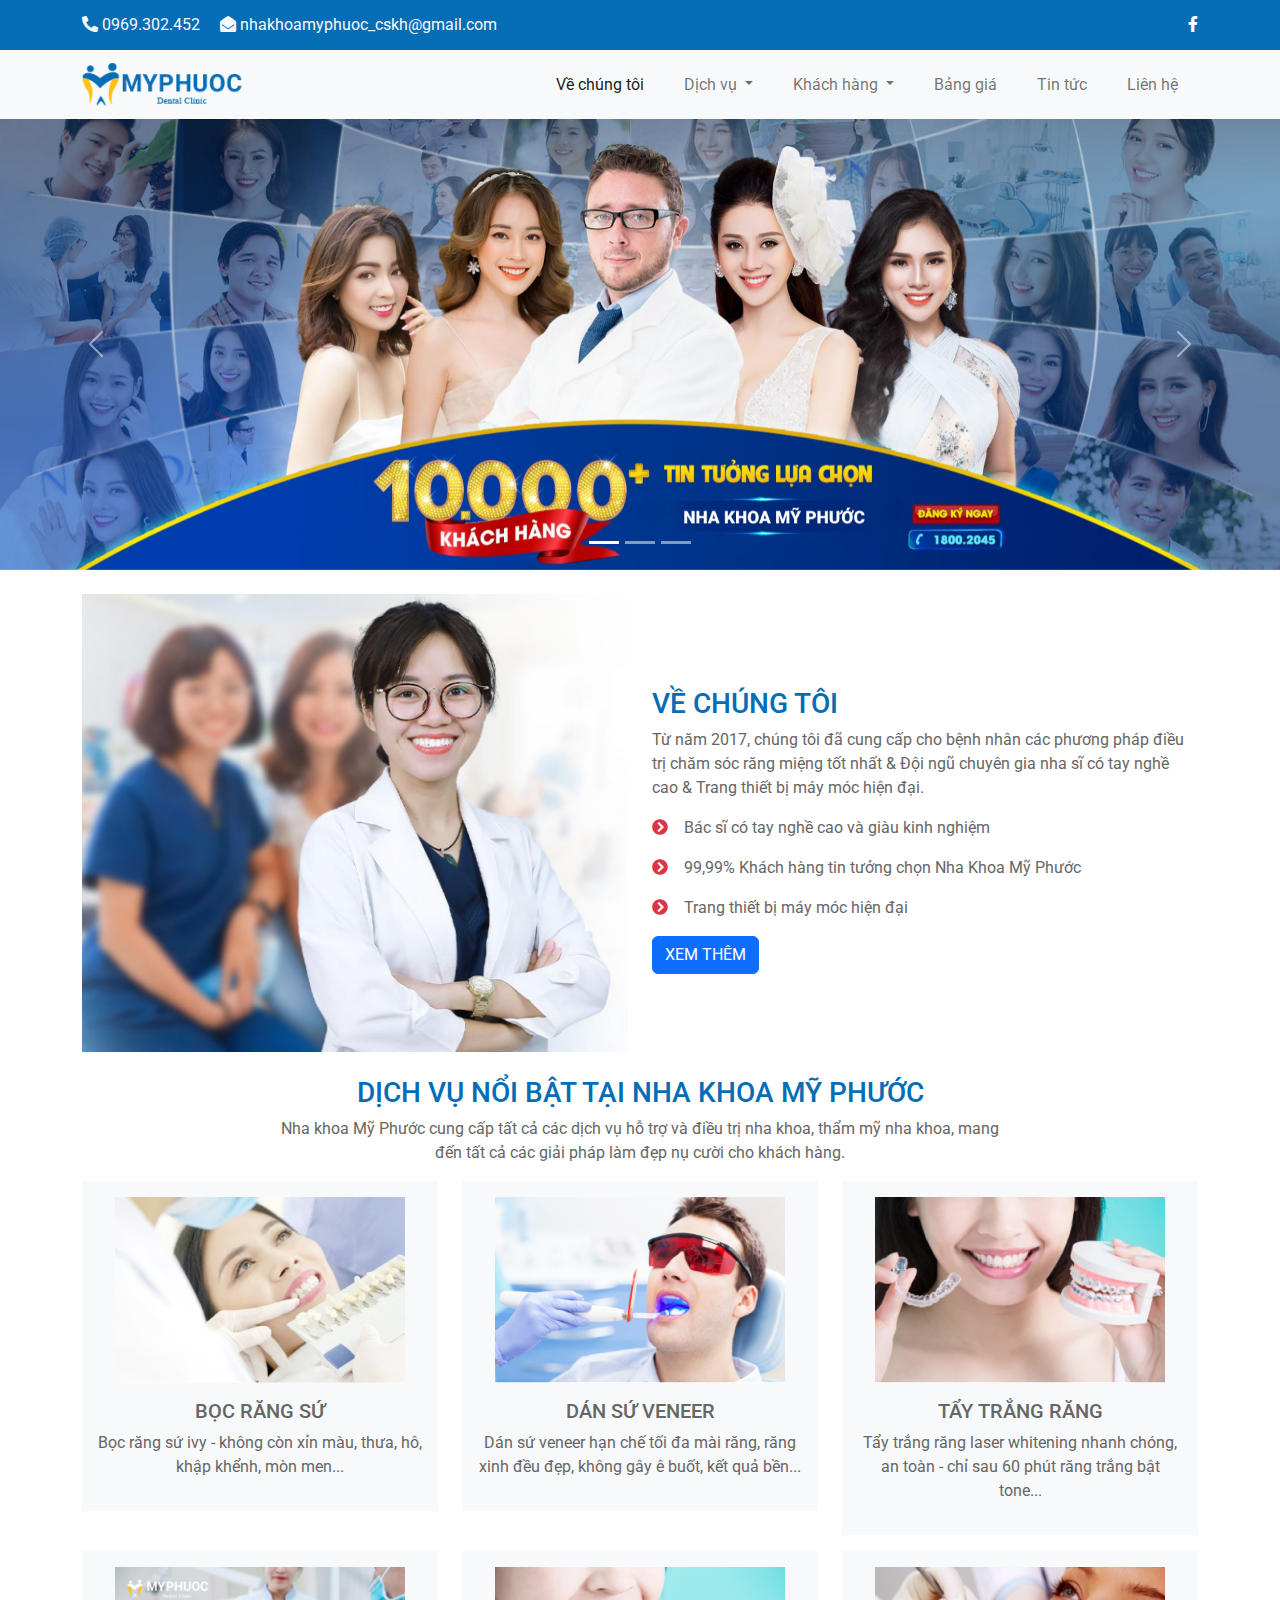
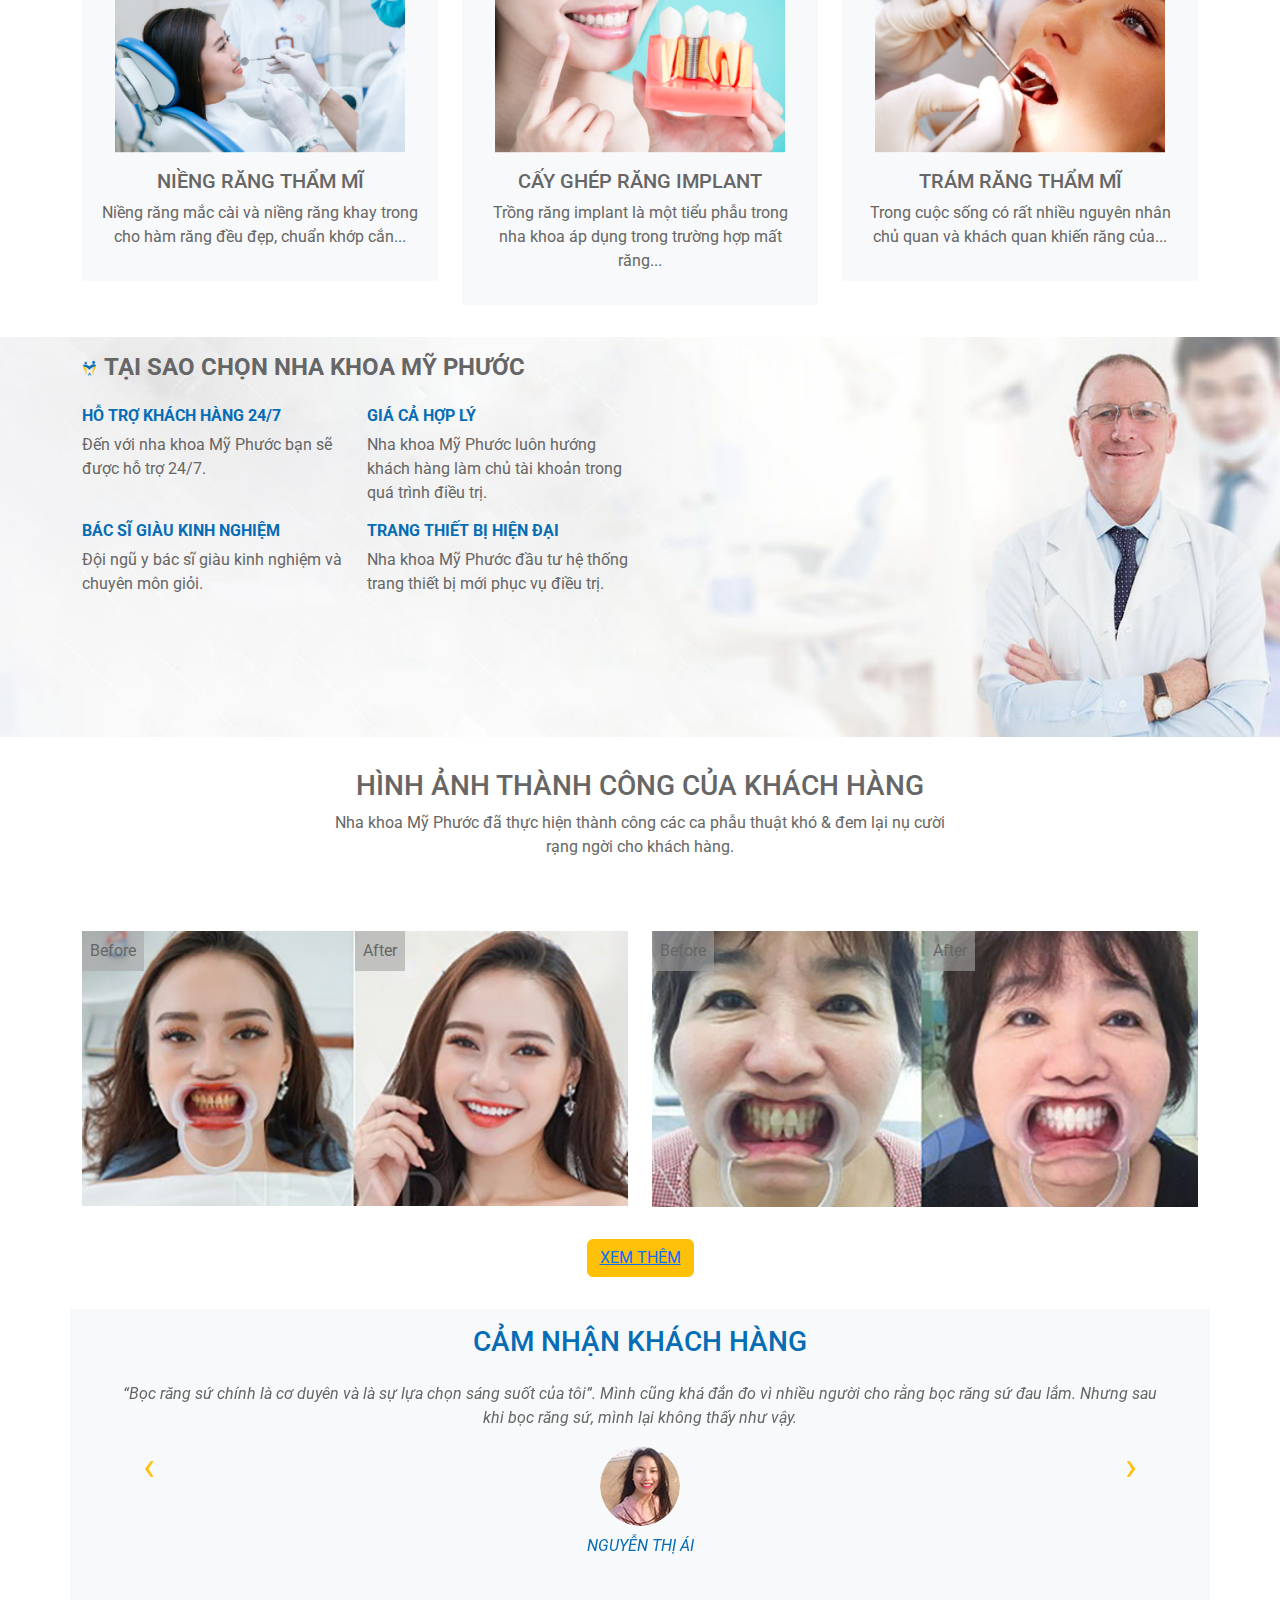
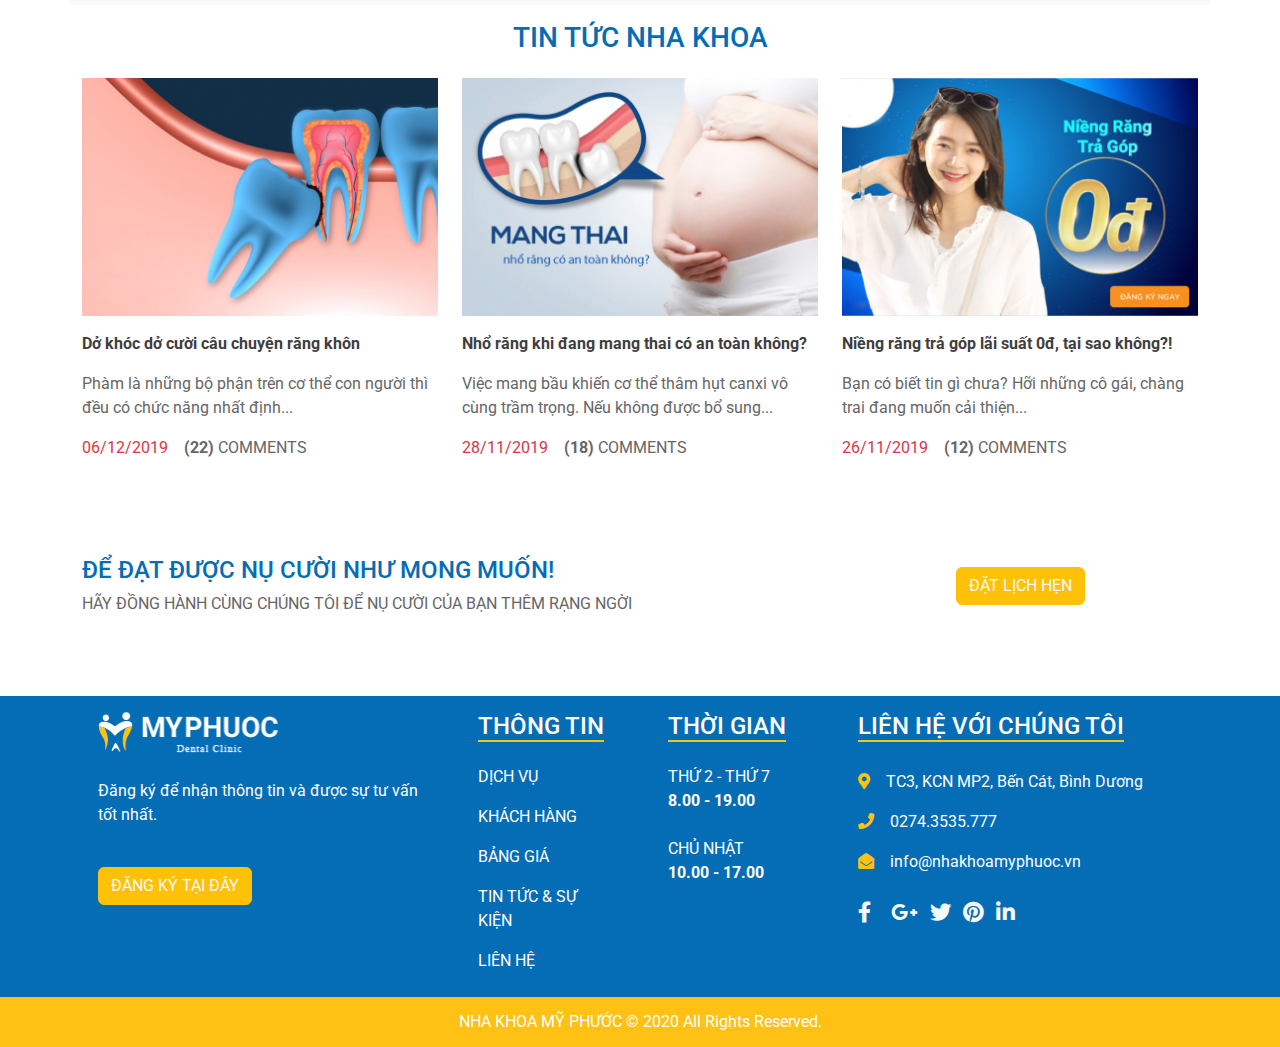
<file: index.html>
<!doctype html>
<html>
<head>
<meta charset="utf-8">
<meta name="viewport" content="width=device-width, initial-scale=1">
<title>Nha khoa Mỹ Phước</title>
<link rel="stylesheet" href="css/bootstrap.css">
<link rel="stylesheet" href="css/all.min.css">
<link rel="stylesheet" href="css/style.css">
<link rel="stylesheet" href="css/owl.carousel.css">
<link rel="stylesheet" href="css/owl.theme.default.css">
<script src="js/bootstrap.bundle.min.js"></script>
<link rel="icon" href="images/icon_logo 1.png" type="image/x-icon">
</head>

<body>
<div class="top-bar bg-primary">
  <div class="container text-light d-flex justify-content-between"> <span> <i class="fas fa-phone-alt"></i> 0969.302.452 <i class="fas fa-envelope-open ms-3"></i> nhakhoamyphuoc_cskh@gmail.com </span> <span><a href="#"> <i class="fab fa-facebook-f"></i></a></span> </div>
</div>
<!-----xong-top-bar------>
<nav class="navbar navbar-expand-lg bg-light">
  <div class="container"> <a class="navbar-brand" href="index.html"><img src="images/LOGO 2 MPHUOCHC 1.png" alt=""></a>
    <button class="navbar-toggler" type="button" data-bs-toggle="collapse" data-bs-target="#navbarSupportedContent" aria-controls="navbarSupportedContent" aria-expanded="false" aria-label="Toggle navigation"> <span class="navbar-toggler-icon"></span> </button>
    <div class="collapse navbar-collapse" id="navbarSupportedContent">
      <ul class="navbar-nav ms-auto mb-2 mb-lg-0">
        <li class="nav-item"> <a class="nav-link active" aria-current="page" href="about-us.html">Về chúng tôi</a> </li>
        <li class="nav-item dropdown"> <a class="nav-link dropdown-toggle" href="#" role="button" data-bs-toggle="dropdown" aria-expanded="false"> Dịch vụ </a>
          <ul class="dropdown-menu">
            <li><a class="dropdown-item" href="service.html">Bọc răng sứ</a></li>
            <li><a class="dropdown-item" href="service.html">Răng sứ thẩm mĩ</a></li>
            <li><a class="dropdown-item" href="service.html">Trồng implant</a></li>
            <li><a class="dropdown-item" href="service.html">Niềng răng</a></li>
            <li><a class="dropdown-item" href="service.html">Lấy cao răng</a></li>
            <li><a class="dropdown-item" href="service.html">Trám răng thẩm mĩ</a></li>
          </ul>
        </li>
        <li class="nav-item dropdown"> <a class="nav-link dropdown-toggle" href="#" role="button" data-bs-toggle="dropdown" aria-expanded="false"> Khách hàng </a>
          <ul class="dropdown-menu">
            <li><a class="dropdown-item" href="customer-image.html">Hình ảnh</a></li>
            <li><a class="dropdown-item" href="customer-feedback.html">Cảm nhận</a></li>
          </ul>
        </li>
        <li class="nav-item"> <a class="nav-link" href="#">Bảng giá</a> </li>
        <li class="nav-item"> <a class="nav-link" href="#">Tin tức</a> </li>
        <li class="nav-item"> <a class="nav-link" href="contact.html">Liên hệ</a> </li>
      </ul>
    </div>
  </div>
</nav>
<!-----xong-nav-bar-chinh------>
<main>
  <div id="carouselExampleIndicators" class="carousel slide" data-bs-ride="carousel">
    <div class="carousel-indicators">
      <button type="button" data-bs-target="#carouselExampleIndicators" data-bs-slide-to="0" class="active" aria-current="true" aria-label="Slide 1"></button>
      <button type="button" data-bs-target="#carouselExampleIndicators" data-bs-slide-to="1" aria-label="Slide 2"></button>
      <button type="button" data-bs-target="#carouselExampleIndicators" data-bs-slide-to="2" aria-label="Slide 3"></button>
    </div>
    <div class="carousel-inner">
      <div class="carousel-item active"> <img src="images/slide1.jpg" class="d-block w-100" alt="..."> </div>
      <div class="carousel-item"> <img src="images/slide2.jpg" class="d-block w-100" alt="..."> </div>
      <div class="carousel-item"> <img src="images/slide3.jpg" class="d-block w-100" alt="..."> </div>
    </div>
    <button class="carousel-control-prev" type="button" data-bs-target="#carouselExampleIndicators" data-bs-slide="prev"> <span class="carousel-control-prev-icon" aria-hidden="true"></span> <span class="visually-hidden">Previous</span> </button>
    <button class="carousel-control-next" type="button" data-bs-target="#carouselExampleIndicators" data-bs-slide="next"> <span class="carousel-control-next-icon" aria-hidden="true"></span> <span class="visually-hidden">Next</span> </button>
  </div>
<!-----xong-banner------>
  <section id="about">
    <div class="container">
      <div class="row py-4 d-flex align-items-center">
        <div class="col-lg-6"> <img src="images/about-pic 1.jpg" alt="" class="img-fluid"> </div>
        <div class="col-lg-6">
          <h3 class="text-primary pt-3">VỀ CHÚNG TÔI</h3>
          <p>Từ năm 2017, chúng tôi đã cung cấp cho bệnh nhân các phương pháp điều trị chăm sóc răng miệng tốt nhất & Đội ngũ chuyên gia nha sĩ có tay nghề cao & Trang thiết bị máy móc hiện đại.</p>
          <p><i class="fas fa-chevron-circle-right text-danger me-3"></i>Bác sĩ có tay nghề cao và giàu kinh nghiệm</p>
          <p><i class="fas fa-chevron-circle-right text-danger me-3"></i>99,99% Khách hàng tin tưởng chọn Nha Khoa Mỹ Phước</p>
          <p><i class="fas fa-chevron-circle-right text-danger me-3"></i>Trang thiết bị máy móc hiện đại</p>
          <button type="button" class="btn btn-primary">XEM THÊM</button>
        </div>
      </div>
    </div>
  </section>
  <section id="service">
    <div class="container">
      <div class="row d-flex justify-content-center">
        <div class="col-lg-8">
          <h3 class="text-center text-primary">DỊCH VỤ NỔI BẬT TẠI NHA KHOA MỸ PHƯỚC</h3>
          <p class="text-center">Nha khoa Mỹ Phước cung cấp tất cả các dịch vụ hỗ trợ và điều trị nha khoa, thẩm mỹ nha khoa,
            mang đến tất cả các giải pháp làm đẹp nụ cười cho khách hàng.</p>
        </div>
      </div>
      <div class="row">
        <div class="col-12 col-sm-6 col-md-6 col-lg-4 mb-3">
          <div class="bg-light text-center p-3"><img src="images/dv_img1 1.jpg" alt="" class="img-fluid">
            <h5 class="pt-3"><a href="#">BỌC RĂNG SỨ</a></h5>
            <p>Bọc răng sứ ivy - không còn xỉn màu, thưa, hô, khập khểnh, mòn men...</p>
          </div>
        </div>
        <div class="col-12 col-sm-6 col-md-6 col-lg-4 mb-3">
          <div class="bg-light text-center p-3"><img src="images/dv_img2 1.jpg" alt="" class="img-fluid">
            <h5 class="pt-3"><a href="#">DÁN SỨ VENEER</a></h5>
            <p>Dán sứ veneer hạn chế tối đa mài răng, răng xinh đều đẹp, không gây ê buốt, kết quả bền...</p>
          </div>
        </div>
        <div class="col-12 col-sm-6 col-md-6 col-lg-4 mb-3">
          <div class="bg-light text-center p-3"><img src="images/dv_img3 1.jpg" alt="" class="img-fluid">
            <h5 class="pt-3"><a href="#">TẨY TRẮNG RĂNG</a></h5>
            <p>Tẩy trắng răng laser whitening nhanh chóng, an toàn - chỉ sau 60 phút răng trắng bật tone...</p>
          </div>
        </div>
        <div class="col-12 col-sm-6 col-md-6 col-lg-4 mb-3">
          <div class="bg-light text-center p-3"><img src="images/dv_img4 1.jpg" alt="" class="img-fluid">
            <h5 class="pt-3"><a href="#">NIỀNG RĂNG THẨM MĨ</a></h5>
            <p>Niềng răng mắc cài và niềng răng khay trong cho hàm răng đều đẹp, chuẩn khớp cắn...</p>
          </div>
        </div>
        <div class="col-12 col-sm-6 col-md-6 col-lg-4 mb-3">
          <div class="bg-light text-center p-3"><img src="images/dv_img5 1.jpg" alt="" class="img-fluid">
            <h5 class="pt-3"><a href="#">CẤY GHÉP RĂNG IMPLANT</a></h5>
            <p>Trồng răng implant là một tiểu phẫu trong nha khoa áp dụng trong trường hợp mất răng...</p>
          </div>
        </div>
        <div class="col-12 col-sm-6 col-md-6 col-lg-4 mb-3">
          <div class="bg-light text-center p-3"><img src="images/dv_img6 1.jpg" alt="" class="img-fluid">
            <h5 class="pt-3"><a href="#">TRÁM RĂNG THẨM MĨ</a></h5>
            <p>Trong cuộc sống có rất nhiều nguyên nhân chủ quan và khách quan khiến răng của...</p>
          </div>
        </div>
      </div>
    </div>
  </section>
  <section id="why" class="my-3">
    <div class="container py-3">
      <h4><img src="images/icon_logo 1.png" alt=""> <b>TẠI SAO CHỌN NHA KHOA MỸ PHƯỚC</b></h4>
      <div class="row pt-3">
        <div class="col-lg-6">
          <div class="row">
            <div class="col-lg-6">
              <h6 class="text-primary"><b>HỖ TRỢ KHÁCH HÀNG 24/7</b></h6>
              <p>Đến với nha khoa Mỹ Phước bạn sẽ được hỗ trợ 24/7.</p>
            </div>
            <div class="col-lg-6">
              <h6 class="text-primary"><b>GIÁ CẢ HỢP LÝ</b></h6>
              <p>Nha khoa Mỹ Phước luôn hướng khách hàng làm chủ tài khoản trong quá trình điều trị.</p>
            </div>
          </div>
          <div class="row">
            <div class="col-lg-6">
              <h6 class="text-primary"><b>BÁC SĨ GIÀU KINH NGHIỆM</b></h6>
              <p>Đội ngũ y bác sĩ giàu kinh nghiệm và chuyên môn giỏi.</p>
            </div>
            <div class="col-lg-6">
              <h6 class="text-primary"><b>TRANG THIẾT BỊ HIỆN ĐẠI</b></h6>
              <p>Nha khoa Mỹ Phước đầu tư hệ thống trang thiết bị mới phục vụ điều trị.</p>
            </div>
          </div>
        </div>
      </div>
    </div>
  </section>
  <section id="hinh">
    <div class="container">
      <div class="row d-flex justify-content-center">
        <div class="col-lg-7 text-center my-3">
          <h3>HÌNH ẢNH THÀNH CÔNG CỦA KHÁCH HÀNG</h3>
          <p>Nha khoa Mỹ Phước đã thực hiện thành công các ca phẫu thuật khó
            & đem lại nụ cười rạng ngời cho khách hàng.</p>
        </div>
      </div>
      <div class="row">
        <div class="col-lg-6 mb-3">
          <div class="box-cha"> <img src="images/gallery-img-1 1.jpg" alt="" class="img-fluid">
            <div class="truoc">Before</div>
            <div class="sau">After</div>
          </div>
        </div>
        <div class="col-lg-6 mb-3">
          <div class="box-cha"> <img src="images/gallery-img-2 1.jpg" alt="" class="img-fluid">
            <div class="truoc">Before</div>
            <div class="sau">After</div>
          </div>
        </div>
      </div>
      <p class="text-center pt-3 pb-3">
        <button type="button" class="btn btn-warning text-light"><a href="customer-image.html">XEM THÊM</a></button>
      </p>
    </div>
  </section>
  <section id="cam-nhan" class="my-3">
    <div class="container">
      <div class="row">
        <div class="bg-light py-3">
          <h3 class="text-center text-primary">CẢM NHẬN KHÁCH HÀNG</h3>
          <div class="owl-carousel owl-theme" id="cn">
            <div class="item">
              <div class="noi-dung">
                <p>“Bọc răng sứ chính là cơ duyên và là sự lựa chọn sáng suốt của tôi”. Mình cũng khá đắn đo vì nhiều người cho rằng bọc răng sứ đau lắm. Nhưng sau khi bọc răng sứ, mình lại không thấy như vậy.</p>
                <img src="images/kh1.png" alt="" class="rounded-circle">
                <p class="text-primary pt-2">NGUYỄN THỊ ÁI</p>
              </div>
            </div>
            <div class="item">
              <div class="noi-dung">
                <p>“Hoàng Linh đã tin tưởng gửi gắm nụ cười tại Mỹ Phước với phương pháp tẩy trắng răng Laser Whitening. Sau khi tẩy trắng răng Linh cảm thấy rất bất ngờ với nụ cười bừng sáng của mình trong gương.”</p>
                <img src="images/kh2.png" alt="" class="rounded-circle">
                <p class="text-primary pt-2">NGUYỄN THỊ HOÀNG LINH</p>
              </div>
            </div>
            <div class="item">
              <div class="noi-dung">
                <p>“Được một vài người bạn giới thiệu, mình đã lựa chọn Nha khoa Mỹ Phước với công nghệ bọc răng sứ Invy Ultra 3P. Quá trình bọc răng lại khá nhẹ nhàng. Chỉ sau 2 lần hẹn bác sĩ, mình đã sở hữu hàm răng vô cùng hoàn hảo”</p>
                <img src="images/kh3.png" alt="" class="rounded-circle">
                <p class="text-primary pt-2">NGUYỄN TRỌNG HÙNG</p>
              </div>
            </div>
          </div>
        </div>
      </div>
    </div>
  </section>
  <section id="tin-tuc" class="my-3">
    <div class="container">
      <h3 class="text-primary text-center pb-3">TIN TỨC NHA KHOA</h3>
      <div class="row">
        <div class="col-lg-4 mb-3"> <img src="images/post-img-small-1 1.jpg" alt="" class="img-fluid">
          <p class="pt-3"><a href="#">Dở khóc dở cười câu chuyện răng khôn</a></p>
          <p>Phàm là những bộ phận trên cơ thể con người thì đều có chức năng nhất định...</p>
          <p><span class="text-danger me-3">06/12/2019</span><span><b>(22)</b> COMMENTS</span></p>
        </div>
        <div class="col-lg-4 mb-3"> <img src="images/post-img-small-2 1.jpg" alt="" class="img-fluid">
          <p class="pt-3"><a href="#">Nhổ răng khi đang mang thai có an toàn không?</a></p>
          <p>Việc mang bầu khiến cơ thể thâm hụt canxi vô cùng trầm trọng. Nếu không được bổ sung...</p>
          <p><span class="text-danger me-3">28/11/2019</span><span><b>(18)</b> COMMENTS</span></p>
        </div>
        <div class="col-lg-4 mb-3"> <img src="images/post-img-small-3 1.jpg" alt="" class="img-fluid">
          <p class="pt-3"><a href="#">Niềng răng trả góp lãi suất 0đ, tại sao không?!</a></p>
          <p>Bạn có biết tin gì chưa? Hỡi những cô gái, chàng trai đang muốn cải thiện...</p>
          <p><span class="text-danger me-3">26/11/2019</span><span><b>(12)</b> COMMENTS</span></p>
        </div>
      </div>
    </div>
  </section>
  <section id="dat-lich">
    <div class="container">
      <div class="row d-flex align-items-center py-5">
        <div class="col-lg-8 mb-3">
          <h4 class="text-primary">ĐỂ ĐẠT ĐƯỢC NỤ CƯỜI NHƯ MONG MUỐN!</h4>
          <p>HÃY ĐỒNG HÀNH CÙNG CHÚNG TÔI ĐỂ NỤ CƯỜI CỦA BẠN THÊM RẠNG NGỜI</p>
        </div>
        <div class="col-lg-4 mb-3">
          <p class="text-center">
            <button type="button" class="btn btn-warning text-light">ĐẶT LỊCH HẸN</button>
          </p>
        </div>
      </div>
    </div>
  </section>
</main>
<footer class="bg-primary">
  <div class="container">
    <div class="row">
      <div class="col-12 col-sm-6 col-md-6 col-lg-4">
        <div class="p-3"><a href="#"><img src="images/logo_footer.png" alt=""></a>
          <p class="pt-4 pb-4">Đăng ký để nhận thông tin và được sự tư vấn tốt nhất.</p>
          <button type="button" class="btn btn-warning text-light">ĐĂNG KÝ TẠI ĐÂY</button>
        </div>
      </div>
      <div class="col-12 col-sm-6 col-md-6 col-lg-2">
        <div class="p-3">
          <h4><span class="gach-chan">THÔNG TIN</span></h4>
          <ul class="navbar-nav">
            <li class="nav-item"><a href="#" class="nav-link mt-2">DỊCH VỤ</a></li>
            <li class="nav-item"><a href="#" class="nav-link">KHÁCH HÀNG</a></li>
            <li class="nav-item"><a href="#" class="nav-link">BẢNG GIÁ</a></li>
            <li class="nav-item"><a href="#" class="nav-link">TIN TỨC & SỰ KIỆN</a></li>
            <li class="nav-item"><a href="#" class="nav-link">LIÊN HỆ</a></li>
          </ul>
        </div>
      </div>
      <div class="col-12 col-sm-6 col-md-6 col-lg-2">
        <div class="p-3">
          <h4><span class="gach-chan">THỜI GIAN</span></h4>
          <p class="mt-4 mb-4">THỨ 2 - THỨ 7<br>
            <b>8.00 - 19.00</b></p>
          <p class="mt-4">CHỦ NHẬT<br>
            <b>10.00 - 17.00</b></p>
        </div>
      </div>
      <div class="col-12 col-sm-6 col-md-6 col-lg-4">
        <div class="p-3">
          <h4><span class="gach-chan">LIÊN HỆ VỚI CHÚNG TÔI</span></h4>
          <p><i class="fas fa-map-marker-alt text-warning me-3 mt-4"></i>TC3, KCN MP2, Bến Cát, Bình Dương</p>
          <p><i class="fas fa-phone text-warning me-3"></i>0274.3535.777</p>
          <p><i class="fas fa-envelope-open text-warning me-3 mb-3"></i>info@nhakhoamyphuoc.vn</p>
          <a href="#"><i class="fab fa-facebook-f fa-lg text-light me-3"></i></a> <a href="#"><i class="fab fa-google-plus-g fa-lg text-light me-2"></i></a> <a href="#"><i class="fab fa-twitter fa-lg text-light me-2"></i></a> <a href="#"><i class="fab fa-pinterest fa-lg text-light me-2"></i></a> <a href="#"><i class="fab fa-linkedin-in fa-lg text-light"></i></a> </div>
      </div>
    </div>
  </div>
  <div class="bottom-bar">
    <p>NHA KHOA MỸ PHƯỚC © 2020 All Rights Reserved.</p>
  </div>
</footer>
<!-----xong-footer------>
<script src="js/jquery-3.6.0.min.js"></script> 
<script src="js/owl.carousel.js"></script> 
<script src="js/control.js"></script>
</body>
</html>
</file>
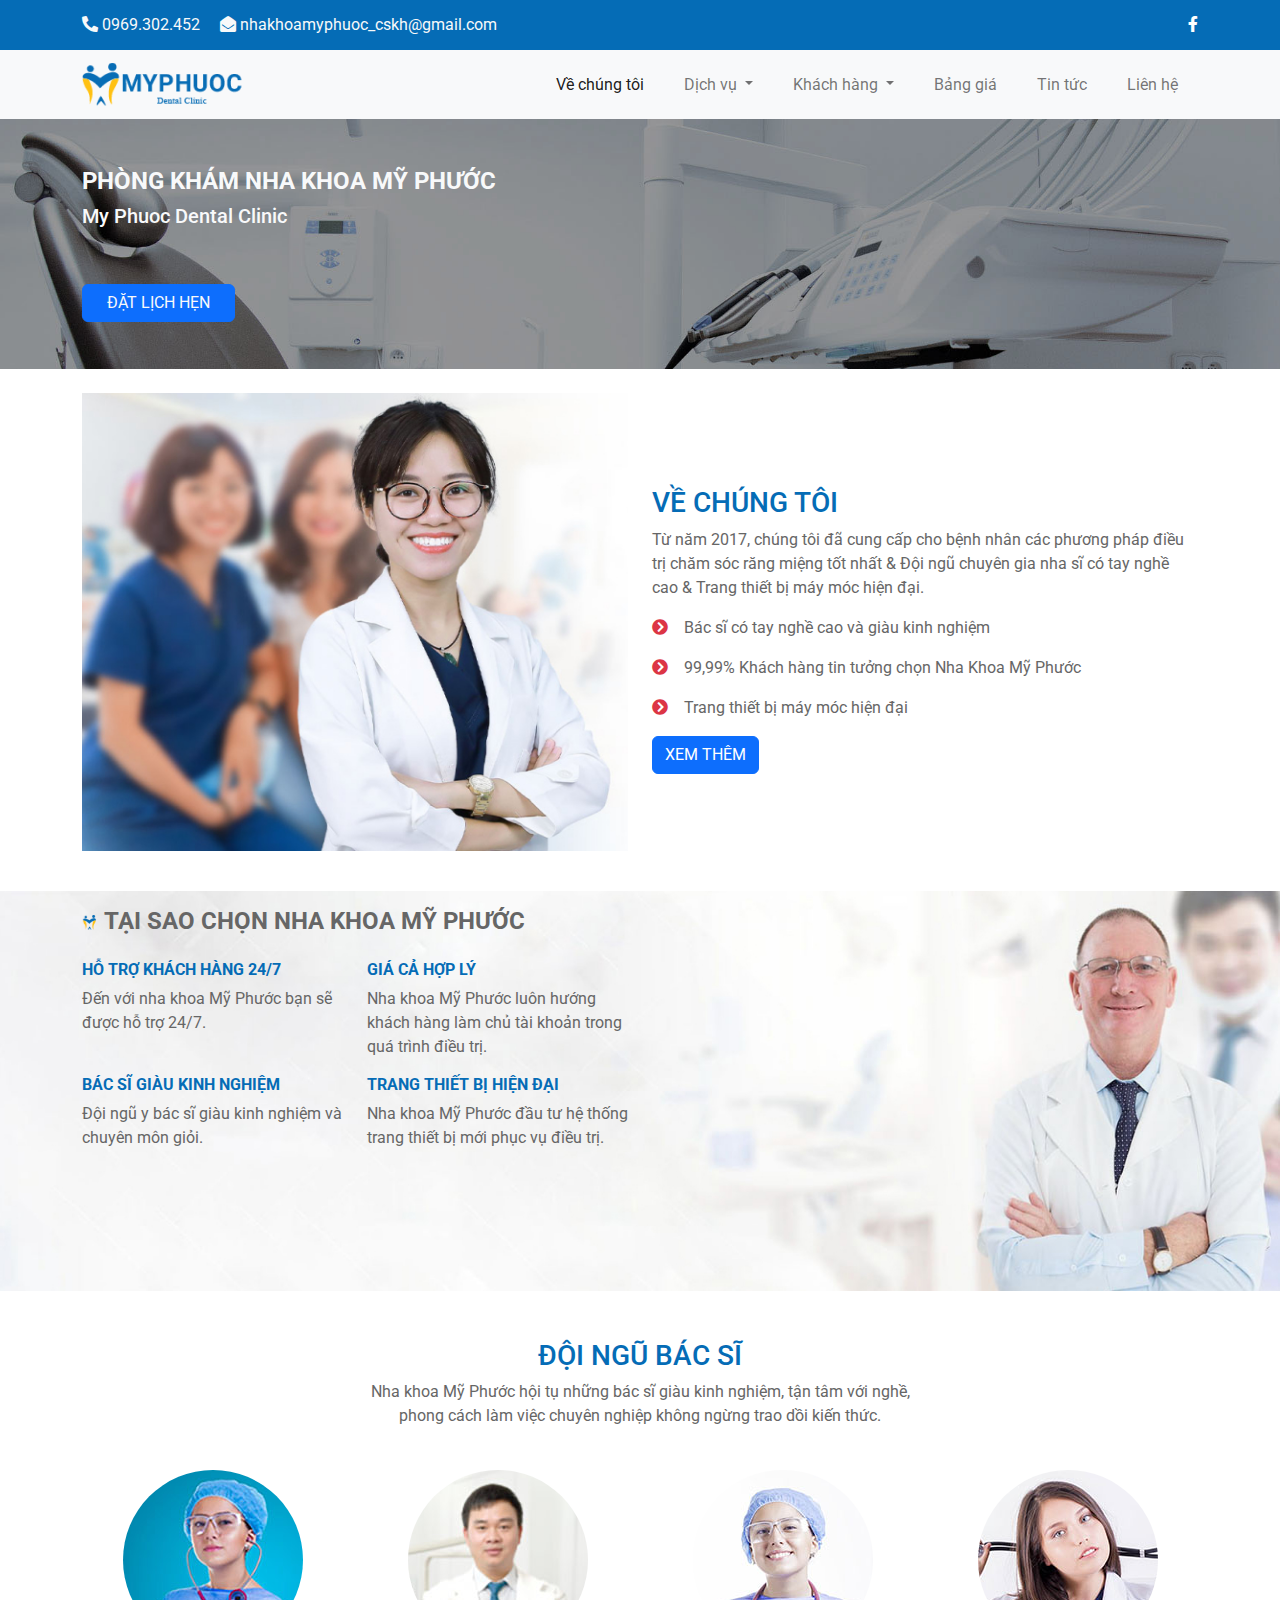
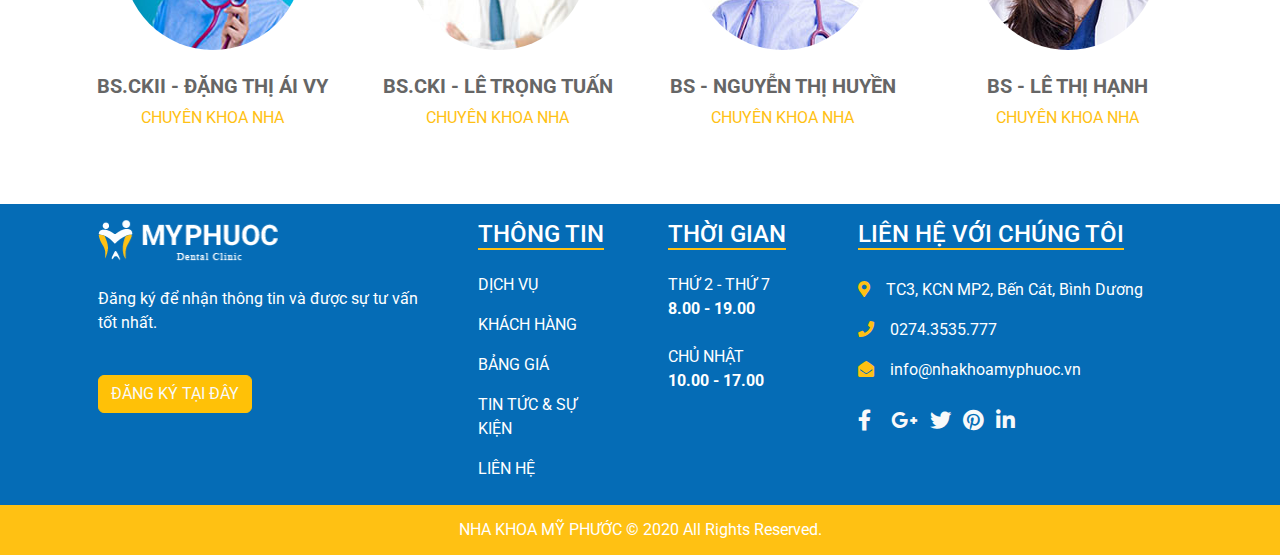
<file: about-us.html>
<!doctype html>
<html>
<head>
<meta charset="utf-8">
<meta name="viewport" content="width=device-width, initial-scale=1">
<title>Nha khoa Mỹ Phước</title>
<link rel="stylesheet" href="css/bootstrap.css">
<link rel="stylesheet" href="css/all.min.css">
<link rel="stylesheet" href="css/style.css">
<script src="js/bootstrap.bundle.min.js"></script>
<link rel="icon" href="images/icon_logo 1.png" type="image/x-icon">
</head>

<body>
<div class="top-bar bg-primary">
  <div class="container text-light d-flex justify-content-between"> <span> <i class="fas fa-phone-alt"></i> 0969.302.452 <i class="fas fa-envelope-open ms-3"></i> nhakhoamyphuoc_cskh@gmail.com </span> <span><a href="#"> <i class="fab fa-facebook-f"></i></a></span> </div>
</div>
<!-----xong-top-bar------>
<nav class="navbar navbar-expand-lg bg-light">
  <div class="container"> <a class="navbar-brand" href="index.html"><img src="images/LOGO 2 MPHUOCHC 1.png" alt=""></a>
    <button class="navbar-toggler" type="button" data-bs-toggle="collapse" data-bs-target="#navbarSupportedContent" aria-controls="navbarSupportedContent" aria-expanded="false" aria-label="Toggle navigation"> <span class="navbar-toggler-icon"></span> </button>
    <div class="collapse navbar-collapse" id="navbarSupportedContent">
      <ul class="navbar-nav ms-auto mb-2 mb-lg-0">
        <li class="nav-item"> <a class="nav-link active" aria-current="page" href="about-us.html">Về chúng tôi</a> </li>
        <li class="nav-item dropdown"> <a class="nav-link dropdown-toggle" href="#" role="button" data-bs-toggle="dropdown" aria-expanded="false"> Dịch vụ </a>
          <ul class="dropdown-menu">
            <li><a class="dropdown-item" href="service.html">Bọc răng sứ</a></li>
            <li><a class="dropdown-item" href="service.html">Răng sứ thẩm mĩ</a></li>
            <li><a class="dropdown-item" href="service.html">Trồng implant</a></li>
            <li><a class="dropdown-item" href="service.html">Niềng răng</a></li>
            <li><a class="dropdown-item" href="service.html">Lấy cao răng</a></li>
            <li><a class="dropdown-item" href="service.html">Trám răng thẩm mĩ</a></li>
          </ul>
        </li>
        <li class="nav-item dropdown"> <a class="nav-link dropdown-toggle" href="#" role="button" data-bs-toggle="dropdown" aria-expanded="false"> Khách hàng </a>
          <ul class="dropdown-menu">
            <li><a class="dropdown-item" href="customer-image.html">Hình ảnh</a></li>
            <li><a class="dropdown-item" href="customer-feedback.html">Cảm nhận</a></li>
          </ul>
        </li>
        <li class="nav-item"> <a class="nav-link" href="#">Bảng giá</a> </li>
        <li class="nav-item"> <a class="nav-link" href="#">Tin tức</a> </li>
        <li class="nav-item"> <a class="nav-link" href="contact.html">Liên hệ</a> </li>
      </ul>
    </div>
  </div>
</nav>
<section id="top-banner">
  <div class="container">
    <div class="row d-flex align-items-center py-5 text-light">
      <h4><b>PHÒNG KHÁM NHA KHOA MỸ PHƯỚC</b></h4>
      <h5>My Phuoc Dental Clinic</h5>
    </div>
    <button type="button" class="btn btn-primary text-light px-4">ĐẶT LỊCH HẸN</button>
  </div>
</section>
<!-----xong-nav-bar-chinh------>
<main>
   <section id="about">
    <div class="container">
      <div class="row py-4 d-flex align-items-center">
        <div class="col-lg-6"> <img src="images/about-pic 1.jpg" alt="" class="img-fluid"> </div>
        <div class="col-lg-6">
          <h3 class="text-primary pt-3">VỀ CHÚNG TÔI</h3>
          <p>Từ năm 2017, chúng tôi đã cung cấp cho bệnh nhân các phương pháp điều trị chăm sóc răng miệng tốt nhất & Đội ngũ chuyên gia nha sĩ có tay nghề cao & Trang thiết bị máy móc hiện đại.</p>
          <p><i class="fas fa-chevron-circle-right text-danger me-3"></i>Bác sĩ có tay nghề cao và giàu kinh nghiệm</p>
          <p><i class="fas fa-chevron-circle-right text-danger me-3"></i>99,99% Khách hàng tin tưởng chọn Nha Khoa Mỹ Phước</p>
          <p><i class="fas fa-chevron-circle-right text-danger me-3"></i>Trang thiết bị máy móc hiện đại</p>
          <button type="button" class="btn btn-primary">XEM THÊM</button>
        </div>
      </div>
    </div>
  </section>
  <section id="why" class="my-3">
    <div class="container py-3">
      <h4><img src="images/icon_logo 1.png" alt=""> <b>TẠI SAO CHỌN NHA KHOA MỸ PHƯỚC</b></h4>
      <div class="row pt-3">
        <div class="col-lg-6">
          <div class="row">
            <div class="col-lg-6">
              <h6 class="text-primary"><b>HỖ TRỢ KHÁCH HÀNG 24/7</b></h6>
              <p>Đến với nha khoa Mỹ Phước bạn sẽ được hỗ trợ 24/7.</p>
            </div>
            <div class="col-lg-6">
              <h6 class="text-primary"><b>GIÁ CẢ HỢP LÝ</b></h6>
              <p>Nha khoa Mỹ Phước luôn hướng khách hàng làm chủ tài khoản trong quá trình điều trị.</p>
            </div>
          </div>
          <div class="row">
            <div class="col-lg-6">
              <h6 class="text-primary"><b>BÁC SĨ GIÀU KINH NGHIỆM</b></h6>
              <p>Đội ngũ y bác sĩ giàu kinh nghiệm và chuyên môn giỏi.</p>
            </div>
            <div class="col-lg-6">
              <h6 class="text-primary"><b>TRANG THIẾT BỊ HIỆN ĐẠI</b></h6>
              <p>Nha khoa Mỹ Phước đầu tư hệ thống trang thiết bị mới phục vụ điều trị.</p>
            </div>
          </div>
        </div>
      </div>
    </div>
  </section>
<section id="doi-ngu" class="my-5">
    <div class="container">
      <div class="row text-center">
          <h3 class="text-primary">ĐỘI NGŨ BÁC SĨ</h3>
		  <p>Nha khoa Mỹ Phước hội tụ những bác sĩ giàu kinh nghiệm, tận tâm với nghề,<br>phong cách làm việc chuyên nghiệp không ngừng trao dồi kiến thức.</p>
            <div class="col-lg-3 mt-3">
              <div class="noi-dung">
                <img src="images/bs vy.png" alt="" class="rounded-circle">
                <h5 class="pt-4"><b>BS.CKII - ĐẶNG THỊ ÁI VY</b></h5>
				<p class="text-warning">CHUYÊN KHOA NHA</p>
              </div>
            </div>
		  <div class="col-lg-3 mt-3">
              <div class="noi-dung">
                <img src="images/bs tuan.png" alt="" class="rounded-circle">
                <h5 class="pt-4"><b>BS.CKI - LÊ TRỌNG TUẤN</b></h5>
				<p class="text-warning">CHUYÊN KHOA NHA</p>
              </div>
            </div>
		  <div class="col-lg-3 mt-3">
              <div class="noi-dung">
                <img src="images/bs huyen.png" alt="" class="rounded-circle">
                <h5 class="pt-4"><b>BS - NGUYỄN THỊ HUYỀN</b></h5>
				<p class="text-warning">CHUYÊN KHOA NHA</p>
              </div>
            </div>
		   <div class="col-lg-3 mt-3">
              <div class="noi-dung">
                <img src="images/bs hanh.png" alt="" class="rounded-circle">
                <h5 class="pt-4"><b>BS - LÊ THỊ HẠNH</b></h5>
				<p class="text-warning">CHUYÊN KHOA NHA</p>
              </div>
            </div>
              </div>
            </div>
      
  </section>
</main>
<footer class="bg-primary">
  <div class="container">
    <div class="row">
      <div class="col-12 col-sm-6 col-md-6 col-lg-4">
        <div class="p-3"><a href="#"><img src="images/logo_footer.png" alt=""></a>
          <p class="pt-4 pb-4">Đăng ký để nhận thông tin và được sự tư vấn tốt nhất.</p>
          <button type="button" class="btn btn-warning text-light">ĐĂNG KÝ TẠI ĐÂY</button>
        </div>
      </div>
      <div class="col-12 col-sm-6 col-md-6 col-lg-2">
        <div class="p-3">
          <h4><span class="gach-chan">THÔNG TIN</span></h4>
          <ul class="navbar-nav">
            <li class="nav-item"><a href="#" class="nav-link mt-2">DỊCH VỤ</a></li>
            <li class="nav-item"><a href="#" class="nav-link">KHÁCH HÀNG</a></li>
            <li class="nav-item"><a href="#" class="nav-link">BẢNG GIÁ</a></li>
            <li class="nav-item"><a href="#" class="nav-link">TIN TỨC & SỰ KIỆN</a></li>
            <li class="nav-item"><a href="#" class="nav-link">LIÊN HỆ</a></li>
          </ul>
        </div>
      </div>
      <div class="col-12 col-sm-6 col-md-6 col-lg-2">
        <div class="p-3">
          <h4><span class="gach-chan">THỜI GIAN</span></h4>
          <p class="mt-4 mb-4">THỨ 2 - THỨ 7<br>
            <b>8.00 - 19.00</b></p>
          <p class="mt-4">CHỦ NHẬT<br>
            <b>10.00 - 17.00</b></p>
        </div>
      </div>
      <div class="col-12 col-sm-6 col-md-6 col-lg-4">
        <div class="p-3">
          <h4><span class="gach-chan">LIÊN HỆ VỚI CHÚNG TÔI</span></h4>
          <p><i class="fas fa-map-marker-alt text-warning me-3 mt-4"></i>TC3, KCN MP2, Bến Cát, Bình Dương</p>
          <p><i class="fas fa-phone text-warning me-3"></i>0274.3535.777</p>
          <p><i class="fas fa-envelope-open text-warning me-3 mb-3"></i>info@nhakhoamyphuoc.vn</p>
          <a href="#"><i class="fab fa-facebook-f fa-lg text-light me-3"></i></a> <a href="#"><i class="fab fa-google-plus-g fa-lg text-light me-2"></i></a> <a href="#"><i class="fab fa-twitter fa-lg text-light me-2"></i></a> <a href="#"><i class="fab fa-pinterest fa-lg text-light me-2"></i></a> <a href="#"><i class="fab fa-linkedin-in fa-lg text-light"></i></a> </div>
      </div>
    </div>
  </div>
  <div class="bottom-bar">
    <p>NHA KHOA MỸ PHƯỚC © 2020 All Rights Reserved.</p>
  </div>
</footer>
</body>
</html>
</file>
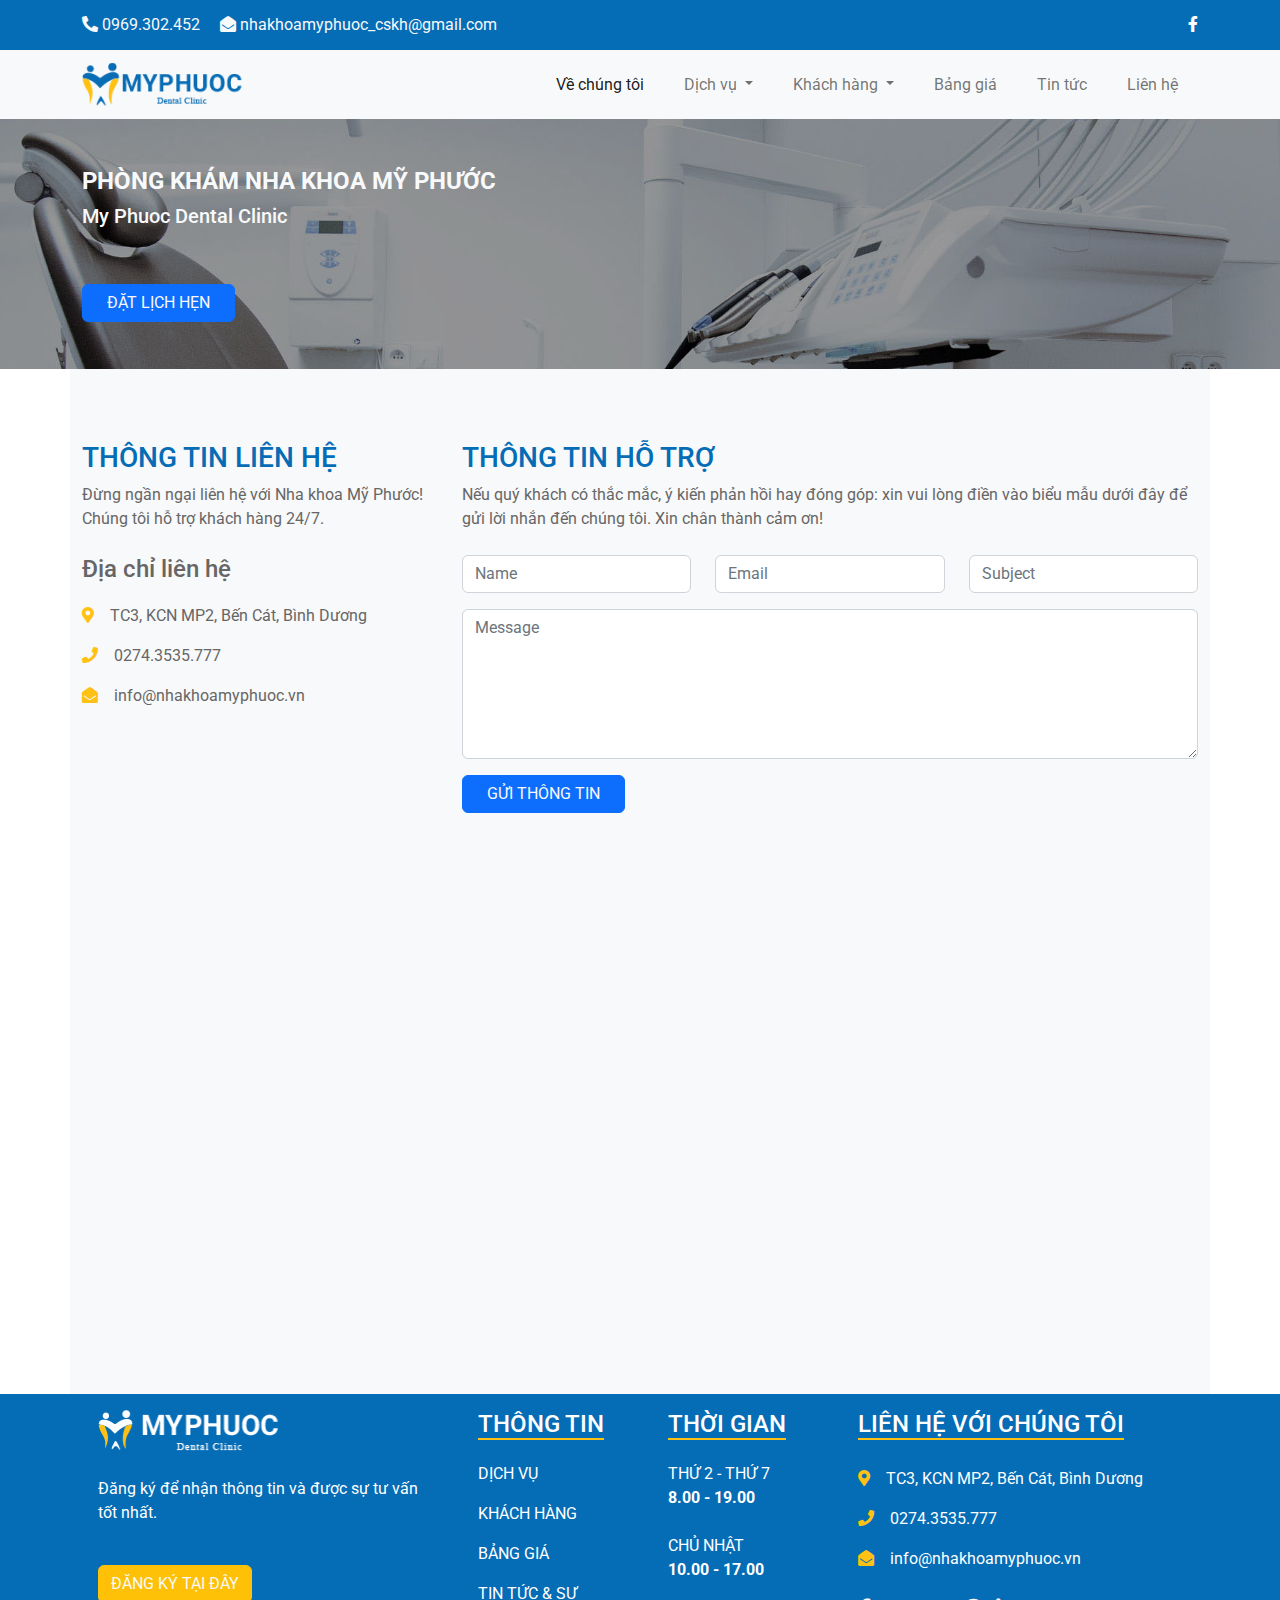
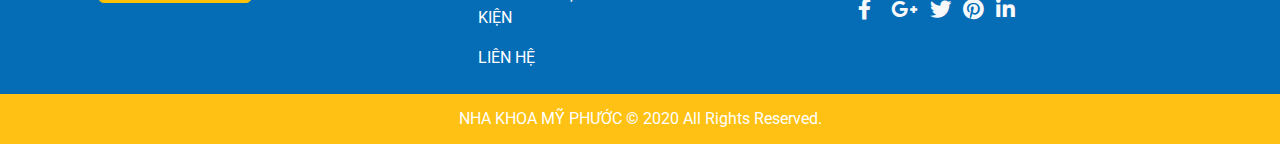
<file: contact.html>
<!doctype html>
<html>
<head>
<meta charset="utf-8">
<meta name="viewport" content="width=device-width, initial-scale=1">
<title>Nha khoa Mỹ Phước</title>
<link rel="stylesheet" href="css/bootstrap.css">
<link rel="stylesheet" href="css/all.min.css">
<link rel="stylesheet" href="css/style.css">
<script src="js/bootstrap.bundle.min.js"></script>
<link rel="icon" href="images/icon_logo 1.png" type="image/x-icon">
</head>

<body>
<div class="top-bar bg-primary">
  <div class="container text-light d-flex justify-content-between"> <span> <i class="fas fa-phone-alt"></i> 0969.302.452 <i class="fas fa-envelope-open ms-3"></i> nhakhoamyphuoc_cskh@gmail.com </span> <span><a href="#"> <i class="fab fa-facebook-f"></i></a></span> </div>
</div>
<!-----xong-top-bar------>
<nav class="navbar navbar-expand-lg bg-light">
  <div class="container"> <a class="navbar-brand" href="index.html"><img src="images/LOGO 2 MPHUOCHC 1.png" alt=""></a>
    <button class="navbar-toggler" type="button" data-bs-toggle="collapse" data-bs-target="#navbarSupportedContent" aria-controls="navbarSupportedContent" aria-expanded="false" aria-label="Toggle navigation"> <span class="navbar-toggler-icon"></span> </button>
    <div class="collapse navbar-collapse" id="navbarSupportedContent">
      <ul class="navbar-nav ms-auto mb-2 mb-lg-0">
        <li class="nav-item"> <a class="nav-link active" aria-current="page" href="about-us.html">Về chúng tôi</a> </li>
        <li class="nav-item dropdown"> <a class="nav-link dropdown-toggle" href="#" role="button" data-bs-toggle="dropdown" aria-expanded="false"> Dịch vụ </a>
          <ul class="dropdown-menu">
            <li><a class="dropdown-item" href="service.html">Bọc răng sứ</a></li>
            <li><a class="dropdown-item" href="service.html">Răng sứ thẩm mĩ</a></li>
            <li><a class="dropdown-item" href="service.html">Trồng implant</a></li>
            <li><a class="dropdown-item" href="service.html">Niềng răng</a></li>
            <li><a class="dropdown-item" href="service.html">Lấy cao răng</a></li>
            <li><a class="dropdown-item" href="service.html">Trám răng thẩm mĩ</a></li>
          </ul>
        </li>
        <li class="nav-item dropdown"> <a class="nav-link dropdown-toggle" href="#" role="button" data-bs-toggle="dropdown" aria-expanded="false"> Khách hàng </a>
          <ul class="dropdown-menu">
            <li><a class="dropdown-item" href="customer-image.html">Hình ảnh</a></li>
            <li><a class="dropdown-item" href="customer-feedback.html">Cảm nhận</a></li>
          </ul>
        </li>
        <li class="nav-item"> <a class="nav-link" href="#">Bảng giá</a> </li>
        <li class="nav-item"> <a class="nav-link" href="#">Tin tức</a> </li>
        <li class="nav-item"> <a class="nav-link" href="contact.html">Liên hệ</a> </li>
      </ul>
    </div>
  </div>
</nav>
<section id="top-banner">
  <div class="container">
    <div class="row d-flex align-items-center py-5 text-light">
      <h4><b>PHÒNG KHÁM NHA KHOA MỸ PHƯỚC</b></h4>
      <h5>My Phuoc Dental Clinic</h5>
    </div>
    <button type="button" class="btn btn-primary text-light px-4">ĐẶT LỊCH HẸN</button>
  </div>
</section>
<!-----xong-nav-bar-chinh------>
<main>
  <section id="contact">
    <div class="container">
      <div class="row bg-light py-4">
        <div class="col-lg-4"> 
		<h3 class="text-primary mt-5">THÔNG TIN LIÊN HỆ</h3>  
		  <p>Đừng ngần ngại liên hệ với Nha khoa Mỹ Phước! Chúng tôi hỗ trợ khách hàng 24/7.</p>
		  <h4 class="pt-2">Địa chỉ liên hệ</h4>
          <p><i class="fas fa-map-marker-alt text-warning me-3 mt-3"></i>TC3, KCN MP2, Bến Cát, Bình Dương</p>
          <p><i class="fas fa-phone text-warning me-3"></i>0274.3535.777</p>
          <p><i class="fas fa-envelope-open text-warning me-3 mb-3"></i>info@nhakhoamyphuoc.vn</p>
        </div>		  
        <div class="col-lg-8">
          <h3 class="text-primary mt-5">THÔNG TIN HỖ TRỢ</h3>
		  <p>Nếu quý khách có thắc mắc, ý kiến phản hồi hay đóng góp: xin vui lòng điền vào biểu mẫu dưới đây để gửi lời nhắn đến chúng tôi. Xin chân thành cảm ơn!</p>
          <div class="row d-flex justify-around mt-4 mb-3">
            <div class="col-4">
              <form action="#">
                <input type="text" placeholder="Name" class="form-control">
              </form>
            </div>
            <div class="col-4">
              <form action="#">
                <input type="email" placeholder="Email" class="form-control">
              </form>
            </div>
            <div class="col-4">
              <form action="#">
                <input type="text" placeholder="Subject" class="form-control">
              </form>
            </div>
          </div>
          <form action="#">
            <textarea placeholder="Message" class="form-control" style="height: 150px"></textarea>
            <button type="submit" class="btn btn-primary text-light px-4 mt-3">GỬI THÔNG TIN</button>
          </form>
        </div>
      </div>
    </div>
  </section>
  <div class="container col-12 bg-light">
    <iframe src="https://www.google.com/maps/embed?pb=!1m18!1m12!1m3!1d3914.6399489806845!2d106.6046194738171!3d11.140170289031555!2m3!1f0!2f0!3f0!3m2!1i1024!2i768!4f13.1!3m3!1m2!1s0x3174cc0b0e2f71a7%3A0x4fdee50d4335595b!2zVEMzLCBN4bu5IFBoxrDhu5tjLCBUeC4gQuG6v24gQ8OhdCwgQsOsbmggRMawxqFuZywgVmlldG5hbQ!5e0!3m2!1sen!2s!4v1709756318907!5m2!1sen!2s" width="100%" height="400" style="border: none; margin-top: 50px; margin-bottom: 100px" allowfullscreen="" loading="lazy" referrerpolicy="no-referrer-when-downgrade"></iframe>
  </div>
</main>
<footer class="bg-primary">
  <div class="container">
    <div class="row">
      <div class="col-12 col-sm-6 col-md-6 col-lg-4">
        <div class="p-3"><a href="#"><img src="images/logo_footer.png" alt=""></a>
          <p class="pt-4 pb-4">Đăng ký để nhận thông tin và được sự tư vấn tốt nhất.</p>
          <button type="button" class="btn btn-warning text-light">ĐĂNG KÝ TẠI ĐÂY</button>
        </div>
      </div>
      <div class="col-12 col-sm-6 col-md-6 col-lg-2">
        <div class="p-3">
          <h4><span class="gach-chan">THÔNG TIN</span></h4>
          <ul class="navbar-nav">
            <li class="nav-item"><a href="#" class="nav-link mt-2">DỊCH VỤ</a></li>
            <li class="nav-item"><a href="#" class="nav-link">KHÁCH HÀNG</a></li>
            <li class="nav-item"><a href="#" class="nav-link">BẢNG GIÁ</a></li>
            <li class="nav-item"><a href="#" class="nav-link">TIN TỨC & SỰ KIỆN</a></li>
            <li class="nav-item"><a href="#" class="nav-link">LIÊN HỆ</a></li>
          </ul>
        </div>
      </div>
      <div class="col-12 col-sm-6 col-md-6 col-lg-2">
        <div class="p-3">
          <h4><span class="gach-chan">THỜI GIAN</span></h4>
          <p class="mt-4 mb-4">THỨ 2 - THỨ 7<br>
            <b>8.00 - 19.00</b></p>
          <p class="mt-4">CHỦ NHẬT<br>
            <b>10.00 - 17.00</b></p>
        </div>
      </div>
      <div class="col-12 col-sm-6 col-md-6 col-lg-4">
        <div class="p-3">
          <h4><span class="gach-chan">LIÊN HỆ VỚI CHÚNG TÔI</span></h4>
          <p><i class="fas fa-map-marker-alt text-warning me-3 mt-4"></i>TC3, KCN MP2, Bến Cát, Bình Dương</p>
          <p><i class="fas fa-phone text-warning me-3"></i>0274.3535.777</p>
          <p><i class="fas fa-envelope-open text-warning me-3 mb-3"></i>info@nhakhoamyphuoc.vn</p>
          <a href="#"><i class="fab fa-facebook-f fa-lg text-light me-3"></i></a> <a href="#"><i class="fab fa-google-plus-g fa-lg text-light me-2"></i></a> <a href="#"><i class="fab fa-twitter fa-lg text-light me-2"></i></a> <a href="#"><i class="fab fa-pinterest fa-lg text-light me-2"></i></a> <a href="#"><i class="fab fa-linkedin-in fa-lg text-light"></i></a> </div>
      </div>
    </div>
  </div>
  <div class="bottom-bar">
    <p>NHA KHOA MỸ PHƯỚC © 2020 All Rights Reserved.</p>
  </div>
</footer>
</body>
</html>
</file>
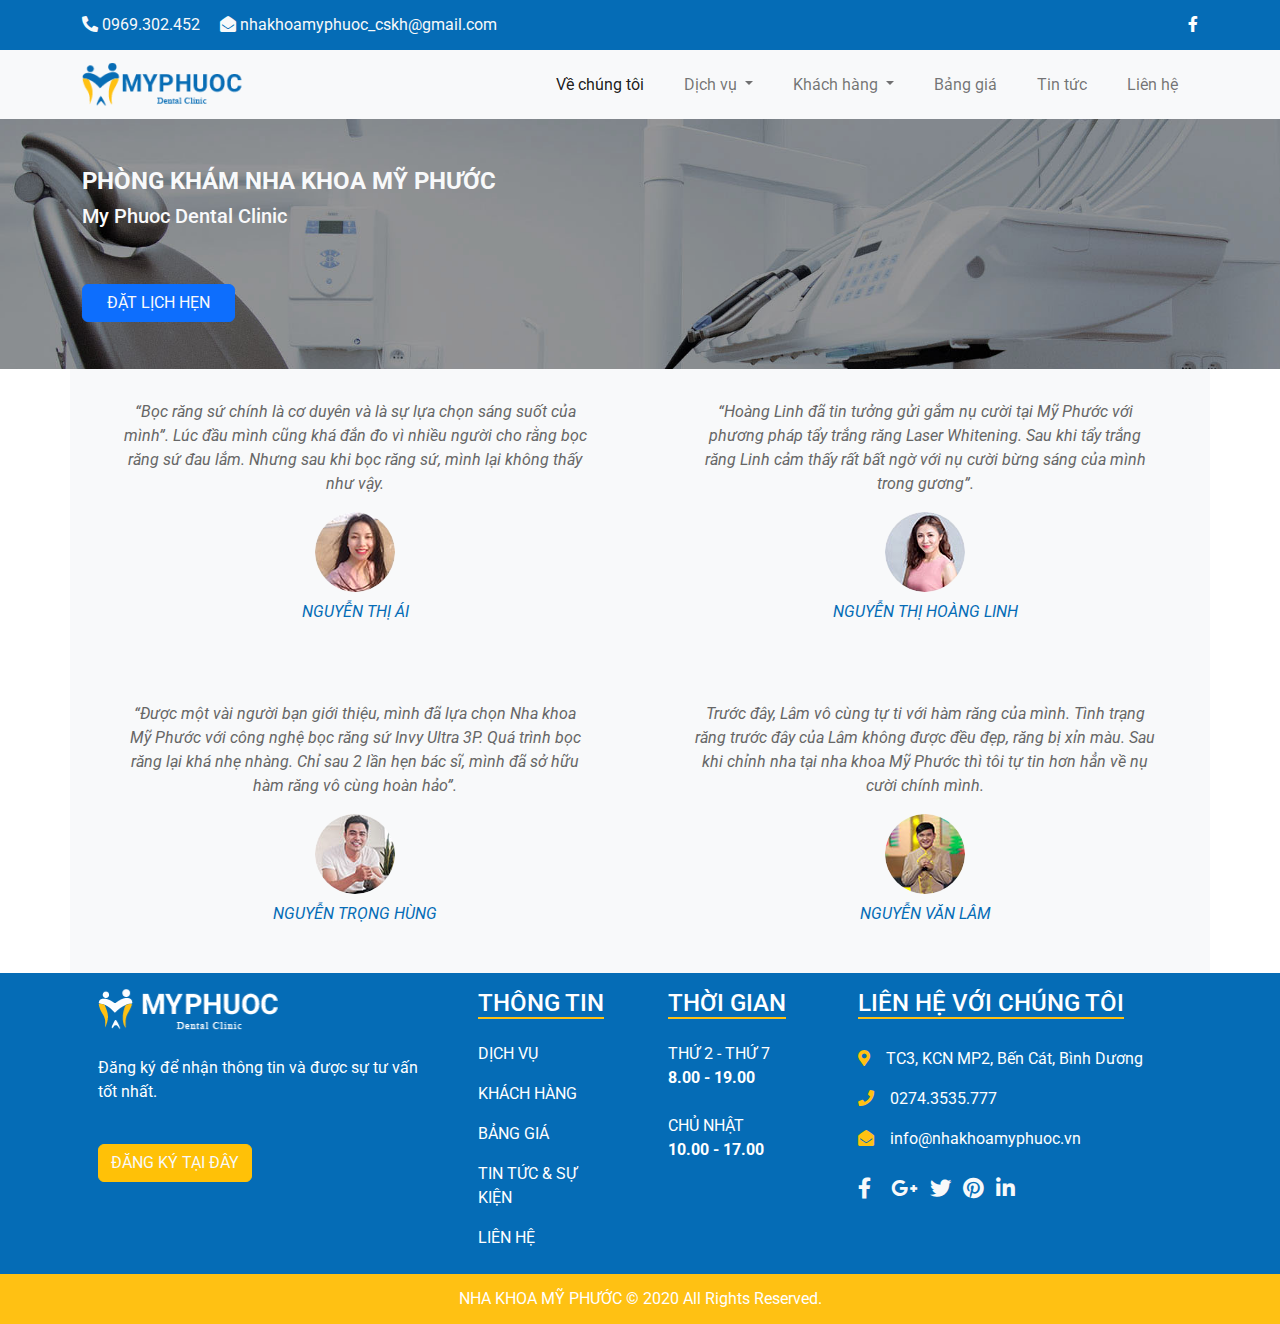
<file: customer-feedback.html>
<!doctype html>
<html>
<head>
<meta charset="utf-8">
<meta name="viewport" content="width=device-width, initial-scale=1">
<title>Nha khoa Mỹ Phước</title>
<link rel="stylesheet" href="css/bootstrap.css">
<link rel="stylesheet" href="css/all.min.css">
<link rel="stylesheet" href="css/style.css">
<script src="js/bootstrap.bundle.min.js"></script>
<link rel="icon" href="images/icon_logo 1.png" type="image/x-icon">
</head>

<body>
<div class="top-bar bg-primary">
  <div class="container text-light d-flex justify-content-between"> <span> <i class="fas fa-phone-alt"></i> 0969.302.452 <i class="fas fa-envelope-open ms-3"></i> nhakhoamyphuoc_cskh@gmail.com </span> <span><a href="#"> <i class="fab fa-facebook-f"></i></a></span> </div>
</div>
<!-----xong-top-bar------>
<nav class="navbar navbar-expand-lg bg-light">
  <div class="container"> <a class="navbar-brand" href="index.html"><img src="images/LOGO 2 MPHUOCHC 1.png" alt=""></a>
    <button class="navbar-toggler" type="button" data-bs-toggle="collapse" data-bs-target="#navbarSupportedContent" aria-controls="navbarSupportedContent" aria-expanded="false" aria-label="Toggle navigation"> <span class="navbar-toggler-icon"></span> </button>
    <div class="collapse navbar-collapse" id="navbarSupportedContent">
      <ul class="navbar-nav ms-auto mb-2 mb-lg-0">
        <li class="nav-item"> <a class="nav-link active" aria-current="page" href="about-us.html">Về chúng tôi</a> </li>
        <li class="nav-item dropdown"> <a class="nav-link dropdown-toggle" href="#" role="button" data-bs-toggle="dropdown" aria-expanded="false"> Dịch vụ </a>
          <ul class="dropdown-menu">
            <li><a class="dropdown-item" href="service.html">Bọc răng sứ</a></li>
            <li><a class="dropdown-item" href="service.html">Răng sứ thẩm mĩ</a></li>
            <li><a class="dropdown-item" href="service.html">Trồng implant</a></li>
            <li><a class="dropdown-item" href="service.html">Niềng răng</a></li>
            <li><a class="dropdown-item" href="service.html">Lấy cao răng</a></li>
            <li><a class="dropdown-item" href="service.html">Trám răng thẩm mĩ</a></li>
          </ul>
        </li>
        <li class="nav-item dropdown"> <a class="nav-link dropdown-toggle" href="#" role="button" data-bs-toggle="dropdown" aria-expanded="false"> Khách hàng </a>
          <ul class="dropdown-menu">
            <li><a class="dropdown-item" href="customer-image.html">Hình ảnh</a></li>
            <li><a class="dropdown-item" href="customer-feedback.html">Cảm nhận</a></li>
          </ul>
        </li>
        <li class="nav-item"> <a class="nav-link" href="#">Bảng giá</a> </li>
        <li class="nav-item"> <a class="nav-link" href="#">Tin tức</a> </li>
        <li class="nav-item"> <a class="nav-link" href="contact.html">Liên hệ</a> </li>
      </ul>
    </div>
  </div>
</nav>
<section id="top-banner">
  <div class="container">
    <div class="row d-flex align-items-center py-5 text-light">
      <h4><b>PHÒNG KHÁM NHA KHOA MỸ PHƯỚC</b></h4>
      <h5>My Phuoc Dental Clinic</h5>
    </div>
    <button type="button" class="btn btn-primary text-light px-4">ĐẶT LỊCH HẸN</button>
  </div>
</section>
<!-----xong-nav-bar-chinh------>
<main>
  <section id="cam-nhan">
    <div class="container">
      <div class="row bg-light">
        <div class="col-lg-6 mt-3 mb-3">
          <div class="item">
            <div class="noi-dung">
              <p>“Bọc răng sứ chính là cơ duyên và là sự lựa chọn sáng suốt của mình”. Lúc đầu mình cũng khá đắn đo vì nhiều người cho rằng bọc răng sứ đau lắm. Nhưng sau khi bọc răng sứ, mình lại không thấy như vậy.</p>
              <img src="images/kh1.png" alt="" class="rounded-circle">
              <p class="text-primary pt-2">NGUYỄN THỊ ÁI</p>
            </div>
          </div>
        </div>
        <div class="col-lg-6 mt-3 mb-3">
          <div class="item">
            <div class="noi-dung">
              <p>“Hoàng Linh đã tin tưởng gửi gắm nụ cười tại Mỹ Phước với phương pháp tẩy trắng răng Laser Whitening. Sau khi tẩy trắng răng Linh cảm thấy rất bất ngờ với nụ cười bừng sáng của mình trong gương”.</p>
              <img src="images/kh2.png" alt="" class="rounded-circle">
              <p class="text-primary pt-2">NGUYỄN THỊ HOÀNG LINH</p>
            </div>
          </div>
        </div>
        <div class="col-lg-6 mt-3 mb-3">
          <div class="item">
            <div class="noi-dung">
              <p>“Được một vài người bạn giới thiệu, mình đã lựa chọn Nha khoa Mỹ Phước với công nghệ bọc răng sứ Invy Ultra 3P. Quá trình bọc răng lại khá nhẹ nhàng. Chỉ sau 2 lần hẹn bác sĩ, mình đã sở hữu hàm răng vô cùng hoàn hảo”.</p>
              <img src="images/kh3.png" alt="" class="rounded-circle">
              <p class="text-primary pt-2">NGUYỄN TRỌNG HÙNG</p>
            </div>
          </div>
        </div>
        <div class="col-lg-6 mt-3 mb-3">
          <div class="item">
            <div class="noi-dung">
              <p>Trước đây, Lâm vô cùng tự ti với hàm răng của mình. Tình trạng răng trước đây của Lâm không được đều đẹp, răng bị xỉn màu. Sau khi chỉnh nha tại nha khoa Mỹ Phước thì tôi tự tin hơn hẳn về nụ cười chính mình.</p>
              <img src="images/kh4.png" alt="" class="rounded-circle">
              <p class="text-primary pt-2">NGUYỄN VĂN LÂM</p>
            </div>
          </div>
        </div>
      </div>
    </div>
  </section>
</main>
<footer class="bg-primary">
  <div class="container">
    <div class="row">
      <div class="col-12 col-sm-6 col-md-6 col-lg-4">
        <div class="p-3"><a href="#"><img src="images/logo_footer.png" alt=""></a>
          <p class="pt-4 pb-4">Đăng ký để nhận thông tin và được sự tư vấn tốt nhất.</p>
          <button type="button" class="btn btn-warning text-light">ĐĂNG KÝ TẠI ĐÂY</button>
        </div>
      </div>
      <div class="col-12 col-sm-6 col-md-6 col-lg-2">
        <div class="p-3">
          <h4><span class="gach-chan">THÔNG TIN</span></h4>
          <ul class="navbar-nav">
            <li class="nav-item"><a href="#" class="nav-link mt-2">DỊCH VỤ</a></li>
            <li class="nav-item"><a href="#" class="nav-link">KHÁCH HÀNG</a></li>
            <li class="nav-item"><a href="#" class="nav-link">BẢNG GIÁ</a></li>
            <li class="nav-item"><a href="#" class="nav-link">TIN TỨC & SỰ KIỆN</a></li>
            <li class="nav-item"><a href="#" class="nav-link">LIÊN HỆ</a></li>
          </ul>
        </div>
      </div>
      <div class="col-12 col-sm-6 col-md-6 col-lg-2">
        <div class="p-3">
          <h4><span class="gach-chan">THỜI GIAN</span></h4>
          <p class="mt-4 mb-4">THỨ 2 - THỨ 7<br>
            <b>8.00 - 19.00</b></p>
          <p class="mt-4">CHỦ NHẬT<br>
            <b>10.00 - 17.00</b></p>
        </div>
      </div>
      <div class="col-12 col-sm-6 col-md-6 col-lg-4">
        <div class="p-3">
          <h4><span class="gach-chan">LIÊN HỆ VỚI CHÚNG TÔI</span></h4>
          <p><i class="fas fa-map-marker-alt text-warning me-3 mt-4"></i>TC3, KCN MP2, Bến Cát, Bình Dương</p>
          <p><i class="fas fa-phone text-warning me-3"></i>0274.3535.777</p>
          <p><i class="fas fa-envelope-open text-warning me-3 mb-3"></i>info@nhakhoamyphuoc.vn</p>
          <a href="#"><i class="fab fa-facebook-f fa-lg text-light me-3"></i></a> <a href="#"><i class="fab fa-google-plus-g fa-lg text-light me-2"></i></a> <a href="#"><i class="fab fa-twitter fa-lg text-light me-2"></i></a> <a href="#"><i class="fab fa-pinterest fa-lg text-light me-2"></i></a> <a href="#"><i class="fab fa-linkedin-in fa-lg text-light"></i></a> </div>
      </div>
    </div>
  </div>
  <div class="bottom-bar">
    <p>NHA KHOA MỸ PHƯỚC © 2020 All Rights Reserved.</p>
  </div>
</footer>
</body>
</html>
</file>
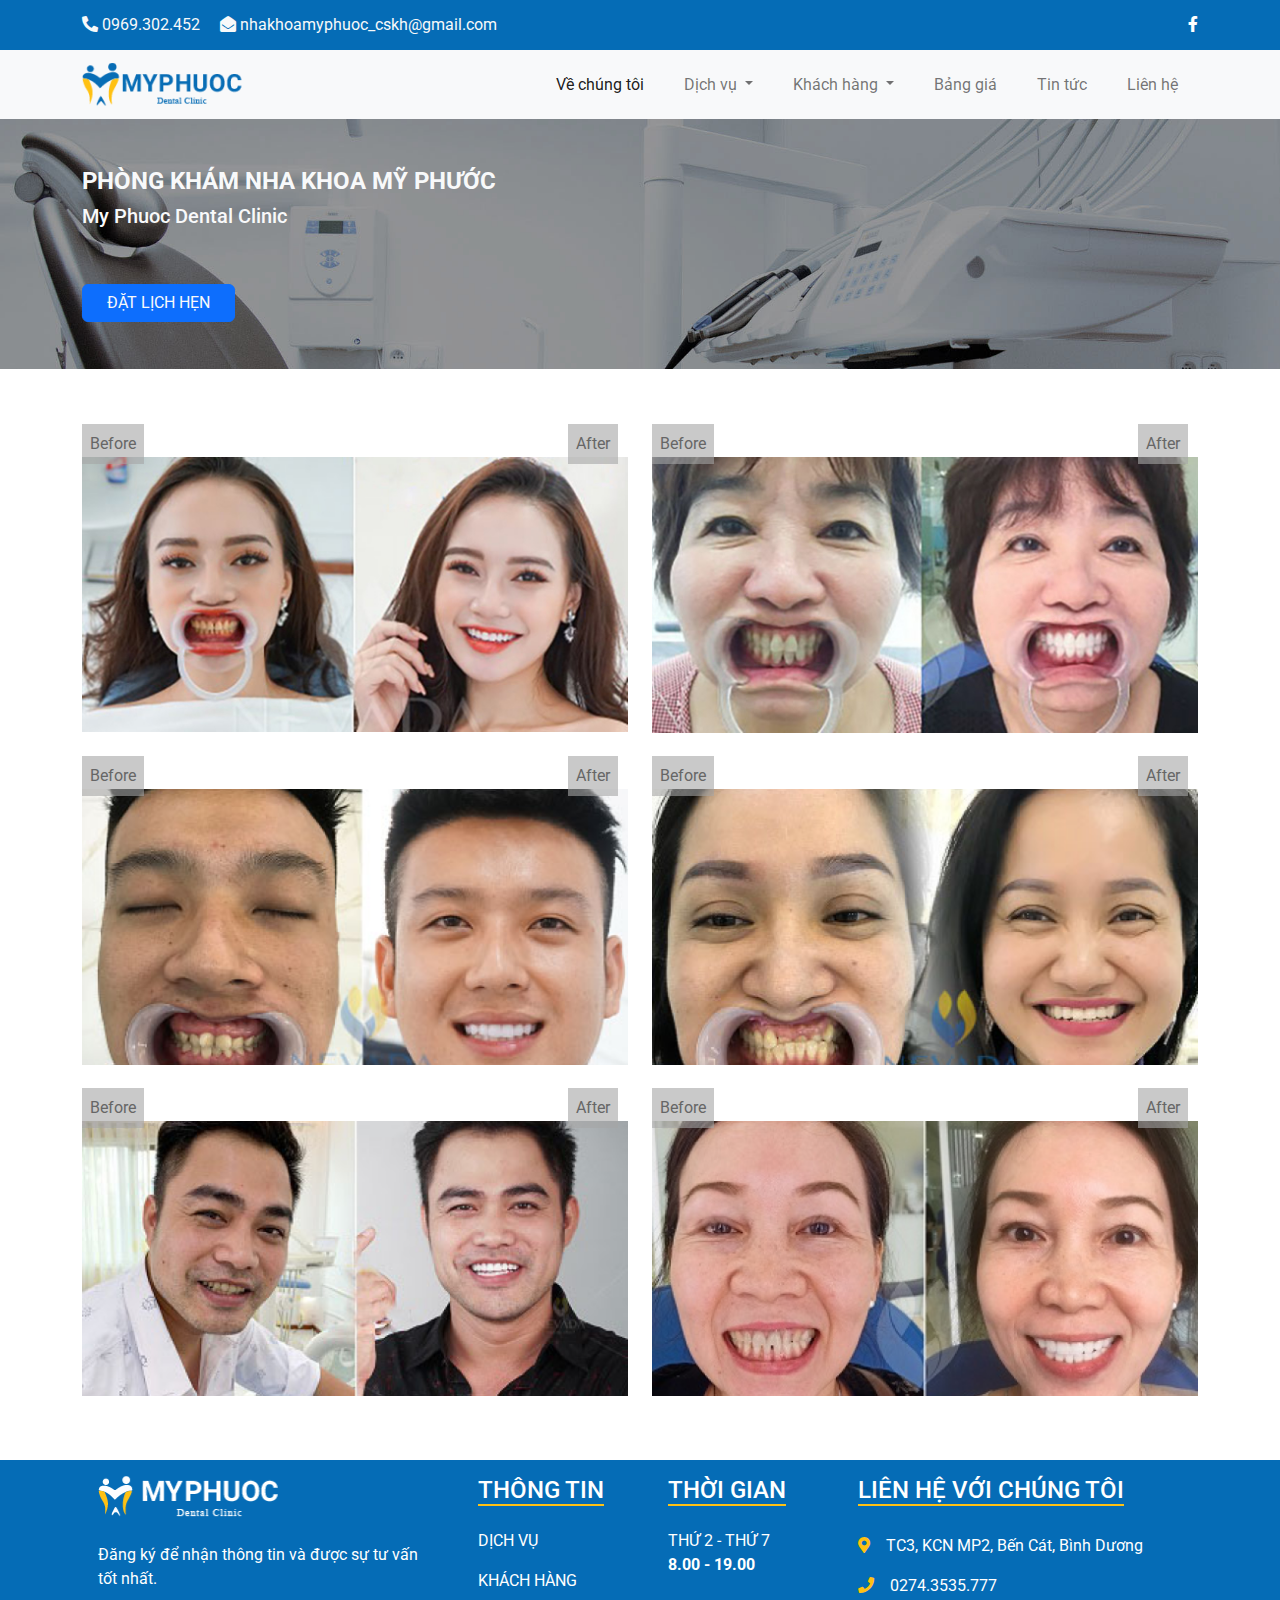
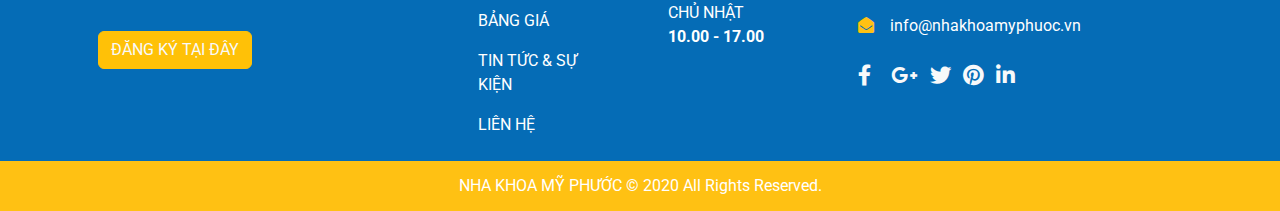
<file: customer-image.html>
<!doctype html>
<html>
<head>
<meta charset="utf-8">
<meta name="viewport" content="width=device-width, initial-scale=1">
<title>Nha khoa Mỹ Phước</title>
<link rel="stylesheet" href="css/bootstrap.css">
<link rel="stylesheet" href="css/all.min.css">
<link rel="stylesheet" href="css/style.css">
<script src="js/bootstrap.bundle.min.js"></script>
<link rel="icon" href="images/icon_logo 1.png" type="image/x-icon">
</head>

<body>
<div class="top-bar bg-primary">
  <div class="container text-light d-flex justify-content-between"> <span> <i class="fas fa-phone-alt"></i> 0969.302.452 <i class="fas fa-envelope-open ms-3"></i> nhakhoamyphuoc_cskh@gmail.com </span> <span><a href="#"> <i class="fab fa-facebook-f"></i></a></span> </div>
</div>
<!-----xong-top-bar------>
<nav class="navbar navbar-expand-lg bg-light">
  <div class="container"> <a class="navbar-brand" href="index.html"><img src="images/LOGO 2 MPHUOCHC 1.png" alt=""></a>
    <button class="navbar-toggler" type="button" data-bs-toggle="collapse" data-bs-target="#navbarSupportedContent" aria-controls="navbarSupportedContent" aria-expanded="false" aria-label="Toggle navigation"> <span class="navbar-toggler-icon"></span> </button>
    <div class="collapse navbar-collapse" id="navbarSupportedContent">
      <ul class="navbar-nav ms-auto mb-2 mb-lg-0">
        <li class="nav-item"> <a class="nav-link active" aria-current="page" href="about-us.html">Về chúng tôi</a> </li>
        <li class="nav-item dropdown"> <a class="nav-link dropdown-toggle" href="#" role="button" data-bs-toggle="dropdown" aria-expanded="false"> Dịch vụ </a>
          <ul class="dropdown-menu">
            <li><a class="dropdown-item" href="service.html">Bọc răng sứ</a></li>
            <li><a class="dropdown-item" href="service.html">Răng sứ thẩm mĩ</a></li>
            <li><a class="dropdown-item" href="service.html">Trồng implant</a></li>
            <li><a class="dropdown-item" href="service.html">Niềng răng</a></li>
            <li><a class="dropdown-item" href="service.html">Lấy cao răng</a></li>
            <li><a class="dropdown-item" href="service.html">Trám răng thẩm mĩ</a></li>
          </ul>
        </li>
        <li class="nav-item dropdown"> <a class="nav-link dropdown-toggle" href="#" role="button" data-bs-toggle="dropdown" aria-expanded="false"> Khách hàng </a>
          <ul class="dropdown-menu">
            <li><a class="dropdown-item" href="customer-image.html">Hình ảnh</a></li>
            <li><a class="dropdown-item" href="customer-feedback.html">Cảm nhận</a></li>
          </ul>
        </li>
        <li class="nav-item"> <a class="nav-link" href="#">Bảng giá</a> </li>
        <li class="nav-item"> <a class="nav-link" href="#">Tin tức</a> </li>
        <li class="nav-item"> <a class="nav-link" href="contact.html">Liên hệ</a> </li>
      </ul>
    </div>
  </div>
</nav>
<section id="top-banner">
    <div class="container">
	<div class="row d-flex align-items-center py-5 text-light">
      <h4><b>PHÒNG KHÁM NHA KHOA MỸ PHƯỚC</b></h4>
	  <h5>My Phuoc Dental Clinic</h5>
      </div>
    <button type="button" class="btn btn-primary text-light px-4">ĐẶT LỊCH HẸN</button>
    </div>
  </section>
<!-----xong-nav-bar-chinh------>
<main>
<div class="container">
<div class="row my-5">
        <div class="col-lg-6 mb-3">
          <div class="box-cha"> <img src="images/gallery-img-1 1.jpg" alt="" class="img-fluid">
             <div class="truoc" style="top: -12%">Before</div>
            <div class="sau" style="left: 89%; top: -12%">After</div>
          </div>
        </div>
        <div class="col-lg-6 mb-3">
          <div class="box-cha"> <img src="images/gallery-img-2 1.jpg" alt="" class="img-fluid">
             <div class="truoc" style="top: -12%">Before</div>
            <div class="sau" style="left: 89%; top: -12%">After</div>
          </div>
        </div>
	<div class="col-lg-6 mb-3">
          <div class="box-cha"> <img src="images/gallery-img-3 1.png" alt="" class="img-fluid">
             <div class="truoc" style="top: -12%">Before</div>
            <div class="sau" style="left: 89%; top: -12%">After</div>
          </div>
        </div>
	<div class="col-lg-6 mb-3">
          <div class="box-cha"> <img src="images/gallery-img-4 1.png" alt="" class="img-fluid">
             <div class="truoc" style="top: -12%">Before</div>
            <div class="sau" style="left: 89%; top: -12%">After</div>
          </div>
        </div>
	<div class="col-lg-6 mb-3">
          <div class="box-cha"> <img src="images/gallery-img-5 1.png" alt="" class="img-fluid">
             <div class="truoc" style="top: -12%">Before</div>
            <div class="sau" style="left: 89%; top: -12%">After</div>
          </div>
        </div>
	<div class="col-lg-6 mb-3">
          <div class="box-cha"> <img src="images/gallery-img-6 1.png" alt="" class="img-fluid">
            <div class="truoc" style="top: -12%">Before</div>
            <div class="sau" style="left: 89%; top: -12%">After</div>
          </div>
        </div>
      </div>
	</div>	
</main>
<footer class="bg-primary">
  <div class="container">
    <div class="row">
      <div class="col-12 col-sm-6 col-md-6 col-lg-4">
        <div class="p-3"><a href="#"><img src="images/logo_footer.png" alt=""></a>
          <p class="pt-4 pb-4">Đăng ký để nhận thông tin và được sự tư vấn tốt nhất.</p>
          <button type="button" class="btn btn-warning text-light">ĐĂNG KÝ TẠI ĐÂY</button>
        </div>
      </div>
      <div class="col-12 col-sm-6 col-md-6 col-lg-2">
        <div class="p-3">
          <h4><span class="gach-chan">THÔNG TIN</span></h4>
          <ul class="navbar-nav">
            <li class="nav-item"><a href="#" class="nav-link mt-2">DỊCH VỤ</a></li>
            <li class="nav-item"><a href="#" class="nav-link">KHÁCH HÀNG</a></li>
            <li class="nav-item"><a href="#" class="nav-link">BẢNG GIÁ</a></li>
            <li class="nav-item"><a href="#" class="nav-link">TIN TỨC & SỰ KIỆN</a></li>
            <li class="nav-item"><a href="#" class="nav-link">LIÊN HỆ</a></li>
          </ul>
        </div>
      </div>
      <div class="col-12 col-sm-6 col-md-6 col-lg-2">
        <div class="p-3">
          <h4><span class="gach-chan">THỜI GIAN</span></h4>
          <p class="mt-4 mb-4">THỨ 2 - THỨ 7<br>
            <b>8.00 - 19.00</b></p>
          <p class="mt-4">CHỦ NHẬT<br>
            <b>10.00 - 17.00</b></p>
        </div>
      </div>
      <div class="col-12 col-sm-6 col-md-6 col-lg-4">
        <div class="p-3">
          <h4><span class="gach-chan">LIÊN HỆ VỚI CHÚNG TÔI</span></h4>
          <p><i class="fas fa-map-marker-alt text-warning me-3 mt-4"></i>TC3, KCN MP2, Bến Cát, Bình Dương</p>
          <p><i class="fas fa-phone text-warning me-3"></i>0274.3535.777</p>
          <p><i class="fas fa-envelope-open text-warning me-3 mb-3"></i>info@nhakhoamyphuoc.vn</p>
          <a href="#"><i class="fab fa-facebook-f fa-lg text-light me-3"></i></a> <a href="#"><i class="fab fa-google-plus-g fa-lg text-light me-2"></i></a> <a href="#"><i class="fab fa-twitter fa-lg text-light me-2"></i></a> <a href="#"><i class="fab fa-pinterest fa-lg text-light me-2"></i></a> <a href="#"><i class="fab fa-linkedin-in fa-lg text-light"></i></a> </div>
      </div>
    </div>
  </div>
  <div class="bottom-bar">
    <p>NHA KHOA MỸ PHƯỚC © 2020 All Rights Reserved.</p>
  </div>
</footer>
</body>
</html>
</file>
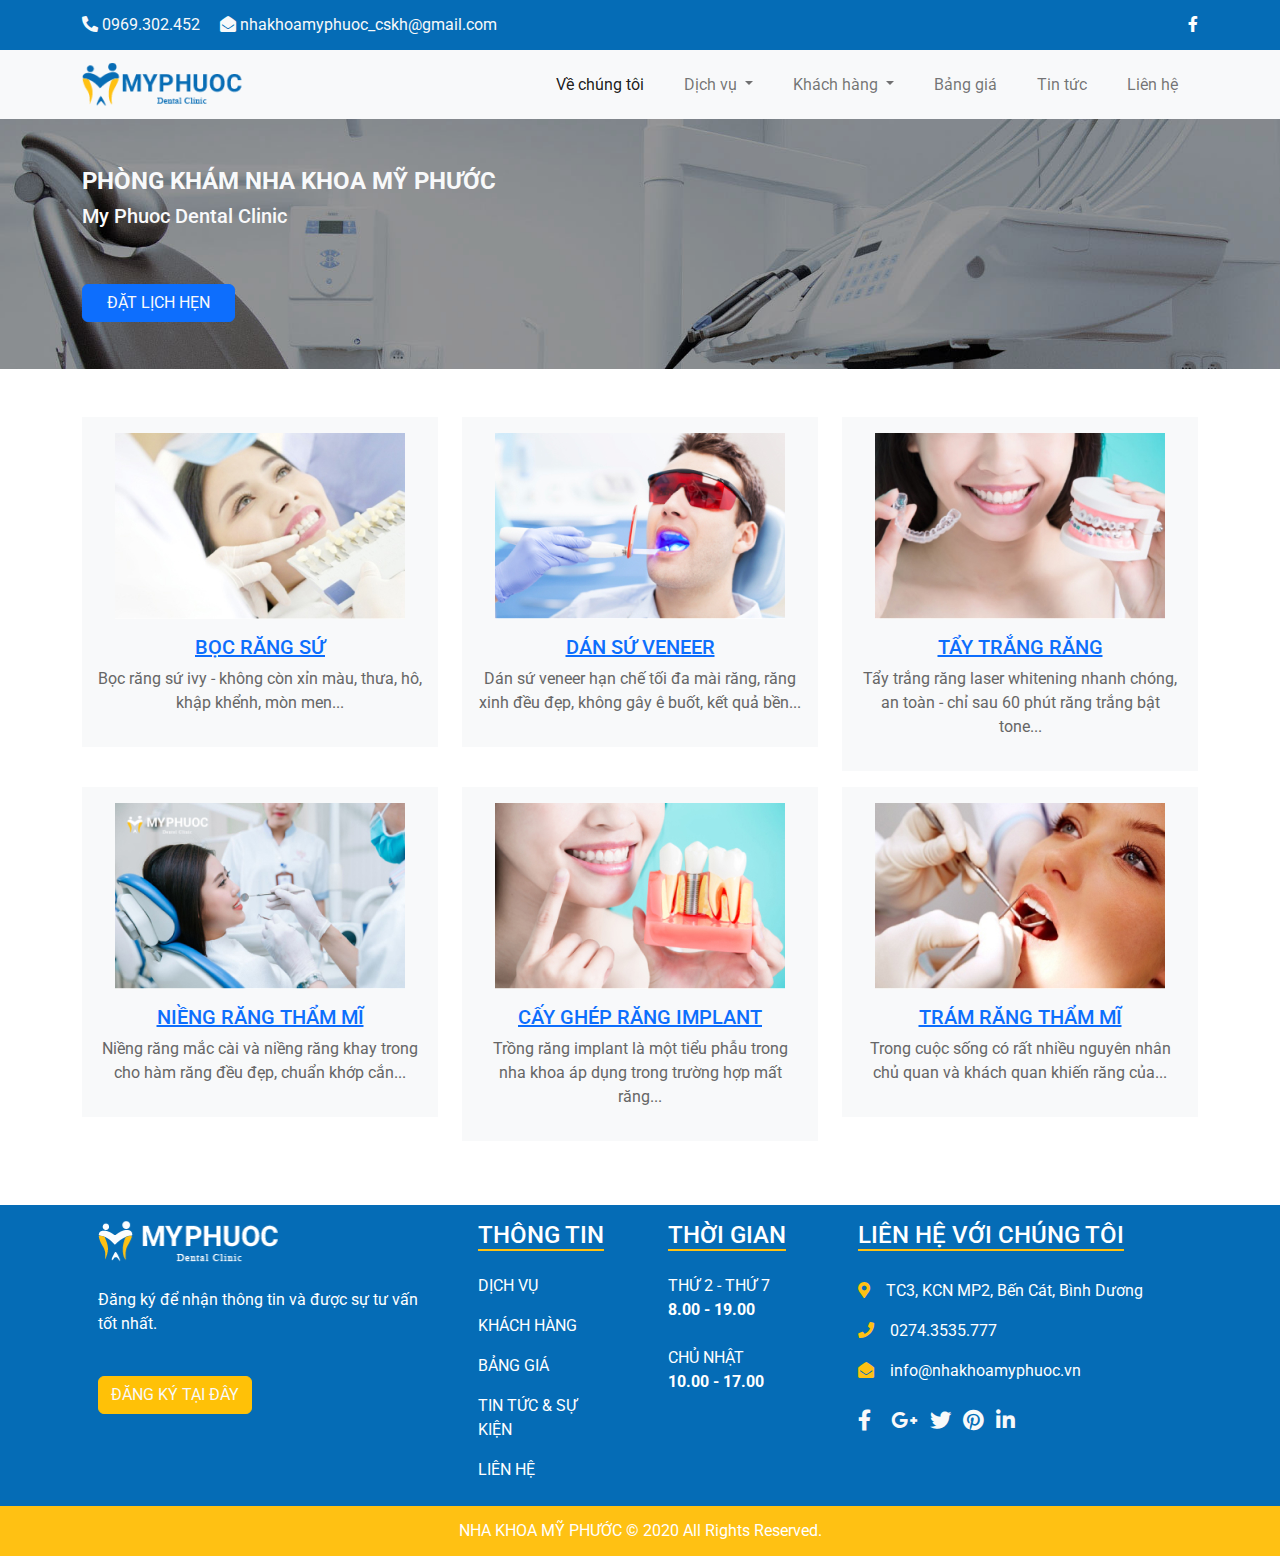
<file: service.html>
<!doctype html>
<html>
<head>
<meta charset="utf-8">
<meta name="viewport" content="width=device-width, initial-scale=1">
<title>Nha khoa Mỹ Phước</title>
<link rel="stylesheet" href="css/bootstrap.css">
<link rel="stylesheet" href="css/all.min.css">
<link rel="stylesheet" href="css/style.css">
<script src="js/bootstrap.bundle.min.js"></script>
<link rel="icon" href="images/icon_logo 1.png" type="image/x-icon">
</head>

<body>
<div class="top-bar bg-primary">
  <div class="container text-light d-flex justify-content-between"> <span> <i class="fas fa-phone-alt"></i> 0969.302.452 <i class="fas fa-envelope-open ms-3"></i> nhakhoamyphuoc_cskh@gmail.com </span> <span><a href="#"> <i class="fab fa-facebook-f"></i></a></span> </div>
</div>
<!-----xong-top-bar------>
<nav class="navbar navbar-expand-lg bg-light">
  <div class="container"> <a class="navbar-brand" href="index.html"><img src="images/LOGO 2 MPHUOCHC 1.png" alt=""></a>
    <button class="navbar-toggler" type="button" data-bs-toggle="collapse" data-bs-target="#navbarSupportedContent" aria-controls="navbarSupportedContent" aria-expanded="false" aria-label="Toggle navigation"> <span class="navbar-toggler-icon"></span> </button>
    <div class="collapse navbar-collapse" id="navbarSupportedContent">
      <ul class="navbar-nav ms-auto mb-2 mb-lg-0">
        <li class="nav-item"> <a class="nav-link active" aria-current="page" href="about-us.html">Về chúng tôi</a> </li>
        <li class="nav-item dropdown"> <a class="nav-link dropdown-toggle" href="#" role="button" data-bs-toggle="dropdown" aria-expanded="false"> Dịch vụ </a>
          <ul class="dropdown-menu">
            <li><a class="dropdown-item" href="service.html">Bọc răng sứ</a></li>
            <li><a class="dropdown-item" href="service.html">Răng sứ thẩm mĩ</a></li>
            <li><a class="dropdown-item" href="service.html">Trồng implant</a></li>
            <li><a class="dropdown-item" href="service.html">Niềng răng</a></li>
            <li><a class="dropdown-item" href="service.html">Lấy cao răng</a></li>
            <li><a class="dropdown-item" href="service.html">Trám răng thẩm mĩ</a></li>
          </ul>
        </li>
        <li class="nav-item dropdown"> <a class="nav-link dropdown-toggle" href="#" role="button" data-bs-toggle="dropdown" aria-expanded="false"> Khách hàng </a>
          <ul class="dropdown-menu">
            <li><a class="dropdown-item" href="customer-image.html">Hình ảnh</a></li>
            <li><a class="dropdown-item" href="customer-feedback.html">Cảm nhận</a></li>
          </ul>
        </li>
        <li class="nav-item"> <a class="nav-link" href="#">Bảng giá</a> </li>
        <li class="nav-item"> <a class="nav-link" href="#">Tin tức</a> </li>
        <li class="nav-item"> <a class="nav-link" href="contact.html">Liên hệ</a> </li>
      </ul>
    </div>
  </div>
</nav>
<section id="top-banner">
    <div class="container">
	<div class="row d-flex align-items-center py-5 text-light">
      <h4><b>PHÒNG KHÁM NHA KHOA MỸ PHƯỚC</b></h4>
	  <h5>My Phuoc Dental Clinic</h5>
      </div>
    <button type="button" class="btn btn-primary text-light px-4">ĐẶT LỊCH HẸN</button>
    </div>
  </section>
<!-----xong-nav-bar-chinh------>
<main>
<div class="container">
<div class="row my-5">
        <div class="col-12 col-sm-6 col-md-6 col-lg-4 mb-3">
          <div class="bg-light text-center p-3"><img src="images/dv_img1 1.jpg" alt="" class="img-fluid">
            <h5 class="pt-3"><a href="#">BỌC RĂNG SỨ</a></h5>
            <p>Bọc răng sứ ivy - không còn xỉn màu, thưa, hô, khập khểnh, mòn men...</p>
          </div>
        </div>
        <div class="col-12 col-sm-6 col-md-6 col-lg-4 mb-3">
          <div class="bg-light text-center p-3"><img src="images/dv_img2 1.jpg" alt="" class="img-fluid">
            <h5 class="pt-3"><a href="#">DÁN SỨ VENEER</a></h5>
            <p>Dán sứ veneer hạn chế tối đa mài răng, răng xinh đều đẹp, không gây ê buốt, kết quả bền...</p>
          </div>
        </div>
        <div class="col-12 col-sm-6 col-md-6 col-lg-4 mb-3">
          <div class="bg-light text-center p-3"><img src="images/dv_img3 1.jpg" alt="" class="img-fluid">
            <h5 class="pt-3"><a href="#">TẨY TRẮNG RĂNG</a></h5>
            <p>Tẩy trắng răng laser whitening nhanh chóng, an toàn - chỉ sau 60 phút răng trắng bật tone...</p>
          </div>
        </div>
        <div class="col-12 col-sm-6 col-md-6 col-lg-4 mb-3">
          <div class="bg-light text-center p-3"><img src="images/dv_img4 1.jpg" alt="" class="img-fluid">
            <h5 class="pt-3"><a href="#">NIỀNG RĂNG THẨM MĨ</a></h5>
            <p>Niềng răng mắc cài và niềng răng khay trong cho hàm răng đều đẹp, chuẩn khớp cắn...</p>
          </div>
        </div>
        <div class="col-12 col-sm-6 col-md-6 col-lg-4 mb-3">
          <div class="bg-light text-center p-3"><img src="images/dv_img5 1.jpg" alt="" class="img-fluid">
            <h5 class="pt-3"><a href="#">CẤY GHÉP RĂNG IMPLANT</a></h5>
            <p>Trồng răng implant là một tiểu phẫu trong nha khoa áp dụng trong trường hợp mất răng...</p>
          </div>
        </div>
        <div class="col-12 col-sm-6 col-md-6 col-lg-4 mb-3">
          <div class="bg-light text-center p-3"><img src="images/dv_img6 1.jpg" alt="" class="img-fluid">
            <h5 class="pt-3"><a href="#">TRÁM RĂNG THẨM MĨ</a></h5>
            <p>Trong cuộc sống có rất nhiều nguyên nhân chủ quan và khách quan khiến răng của...</p>
          </div>
        </div>
      </div>
	</div>	
	</main>
<footer class="bg-primary">
  <div class="container">
    <div class="row">
      <div class="col-12 col-sm-6 col-md-6 col-lg-4">
        <div class="p-3"><a href="#"><img src="images/logo_footer.png" alt=""></a>
          <p class="pt-4 pb-4">Đăng ký để nhận thông tin và được sự tư vấn tốt nhất.</p>
          <button type="button" class="btn btn-warning text-light">ĐĂNG KÝ TẠI ĐÂY</button>
        </div>
      </div>
      <div class="col-12 col-sm-6 col-md-6 col-lg-2">
        <div class="p-3">
          <h4><span class="gach-chan">THÔNG TIN</span></h4>
          <ul class="navbar-nav">
            <li class="nav-item"><a href="#" class="nav-link mt-2">DỊCH VỤ</a></li>
            <li class="nav-item"><a href="#" class="nav-link">KHÁCH HÀNG</a></li>
            <li class="nav-item"><a href="#" class="nav-link">BẢNG GIÁ</a></li>
            <li class="nav-item"><a href="#" class="nav-link">TIN TỨC & SỰ KIỆN</a></li>
            <li class="nav-item"><a href="#" class="nav-link">LIÊN HỆ</a></li>
          </ul>
        </div>
      </div>
      <div class="col-12 col-sm-6 col-md-6 col-lg-2">
        <div class="p-3">
          <h4><span class="gach-chan">THỜI GIAN</span></h4>
          <p class="mt-4 mb-4">THỨ 2 - THỨ 7<br>
            <b>8.00 - 19.00</b></p>
          <p class="mt-4">CHỦ NHẬT<br>
            <b>10.00 - 17.00</b></p>
        </div>
      </div>
      <div class="col-12 col-sm-6 col-md-6 col-lg-4">
        <div class="p-3">
          <h4><span class="gach-chan">LIÊN HỆ VỚI CHÚNG TÔI</span></h4>
          <p><i class="fas fa-map-marker-alt text-warning me-3 mt-4"></i>TC3, KCN MP2, Bến Cát, Bình Dương</p>
          <p><i class="fas fa-phone text-warning me-3"></i>0274.3535.777</p>
          <p><i class="fas fa-envelope-open text-warning me-3 mb-3"></i>info@nhakhoamyphuoc.vn</p>
          <a href="#"><i class="fab fa-facebook-f fa-lg text-light me-3"></i></a> <a href="#"><i class="fab fa-google-plus-g fa-lg text-light me-2"></i></a> <a href="#"><i class="fab fa-twitter fa-lg text-light me-2"></i></a> <a href="#"><i class="fab fa-pinterest fa-lg text-light me-2"></i></a> <a href="#"><i class="fab fa-linkedin-in fa-lg text-light"></i></a> </div>
      </div>
    </div>
  </div>
  <div class="bottom-bar">
    <p>NHA KHOA MỸ PHƯỚC © 2020 All Rights Reserved.</p>
  </div>
</footer>
</body>
</html>
</file>
<file: css/style.css>
@charset "utf-8";
/* CSS Document */
@import url('https://fonts.googleapis.com/css2?family=Roboto:ital,wght@0,100;0,300;0,400;0,500;0,700;0,900;1,100;1,300;1,400;1,500;1,700;1,900&display=swap');
.roboto-regular {
	font-family: "Roboto", sans-serif;
	font-weight: 400;
	font-style: normal;
}
body{
	font-family: "Roboto", sans-serif;
	font-size: 16px;
	color: #666666; margin: 0
}
.top-bar{
	width: 100%; height: 50px; line-height: 50px
}
.top-bar a{color: white}
.top-bar a:hover{
	color: #ffc113
}
.navbar .navbar-nav .nav-item .nav-link{
	padding: 10px 20px;
}
.navbar .navbar-nav .nav-item .nav-link:hover{
	color: #056cb6
}
.navbar .navbar-nav .nav-item .dropdown-menu{
	background-color: #056cb6;
	padding-top: 0; padding-bottom: 0;
}
.navbar .navbar-nav .nav-item .dropdown-menu li{
	border-bottom: 1px solid #d8d8d8;
}
.navbar .navbar-nav .nav-item .dropdown-menu .dropdown-item{color: beige}
.navbar .navbar-nav .nav-item .dropdown-menu .dropdown-item:hover{
	background-color: #ffc113; padding-left: 25px;
}
main{
	width: 100%; min-height: 500px; 
}
footer{
	width: 100%; min-height: 300px; color: #ffffff
}
.gach-chan{
	border-bottom: 2px solid #ffc113;
}
footer .navbar-nav .nav-item .nav-link:hover{color: #ffc113}
.bottom-bar{width: 100%; height: 50px; line-height: 50px; text-align: center; background-color: #ffc113}
#service a{
	text-decoration: none; color: #666666
}
#service a:hover{color: #ffc113}
#why{
	width: 100%; min-height: 400px; background-image: url( "../images/why.jpg");
	background-repeat: no-repeat; background-size: cover; background-position: center center
}
.box-cha{position: relative; margin-top: 40px}
.truoc{position: absolute; left: 0; top: 0; padding: 8px; background-color: rgba(165,165,165,0.60)}
.sau{position: absolute; left: 50%; top: 0; padding: 8px; background-color: rgba(165,165,165,0.60)}
#cam-nhan .noi-dung{
	text-align: center; padding: 15px 40px; display: flex; flex-direction: column; justify-content: center; align-items: center; font-style: italic
}
#cam-nhan .noi-dung img{
	width: 80px; height: 80px
}
#cn .owl-nav { position:absolute; left:0px; top:25%; width:100%; }
#cn .owl-nav [class*='owl-'] {
	font-size: 40px; /*background:rgba(255,255,255,.5);border:1px solid #fff; */ color: #ffc113
}

#cn .owl-nav .owl-next{ position:absolute; right:5%;}
#cn .owl-nav .owl-prev{ position:absolute; left:5%;}
#cn .owl-nav [class*='owl-']:hover {
      background: none; border: none;
      color: #056cb6;
      text-decoration: none; }
#dat-lich{min-height: 150px}
#tin-tuc a{
	text-decoration: none; color:rgba(62,62,62,1.00); font-weight: bold
}#tin-tuc a:hover{
	color: #ffc113
}
#top-banner{
	width: 100%; min-height: 250px; background-image: url( "../images/pageheader.png");
	background-repeat: no-repeat; background-size: cover; background-position: center center}
#doi-ngu .noi-dung{
	text-align: center; padding: 10px 10px; display: flex; flex-direction: column; justify-content: center; align-items: center;
}
#doi-ngu .noi-dung img{
	width: 180px; height: 180px
</file>
